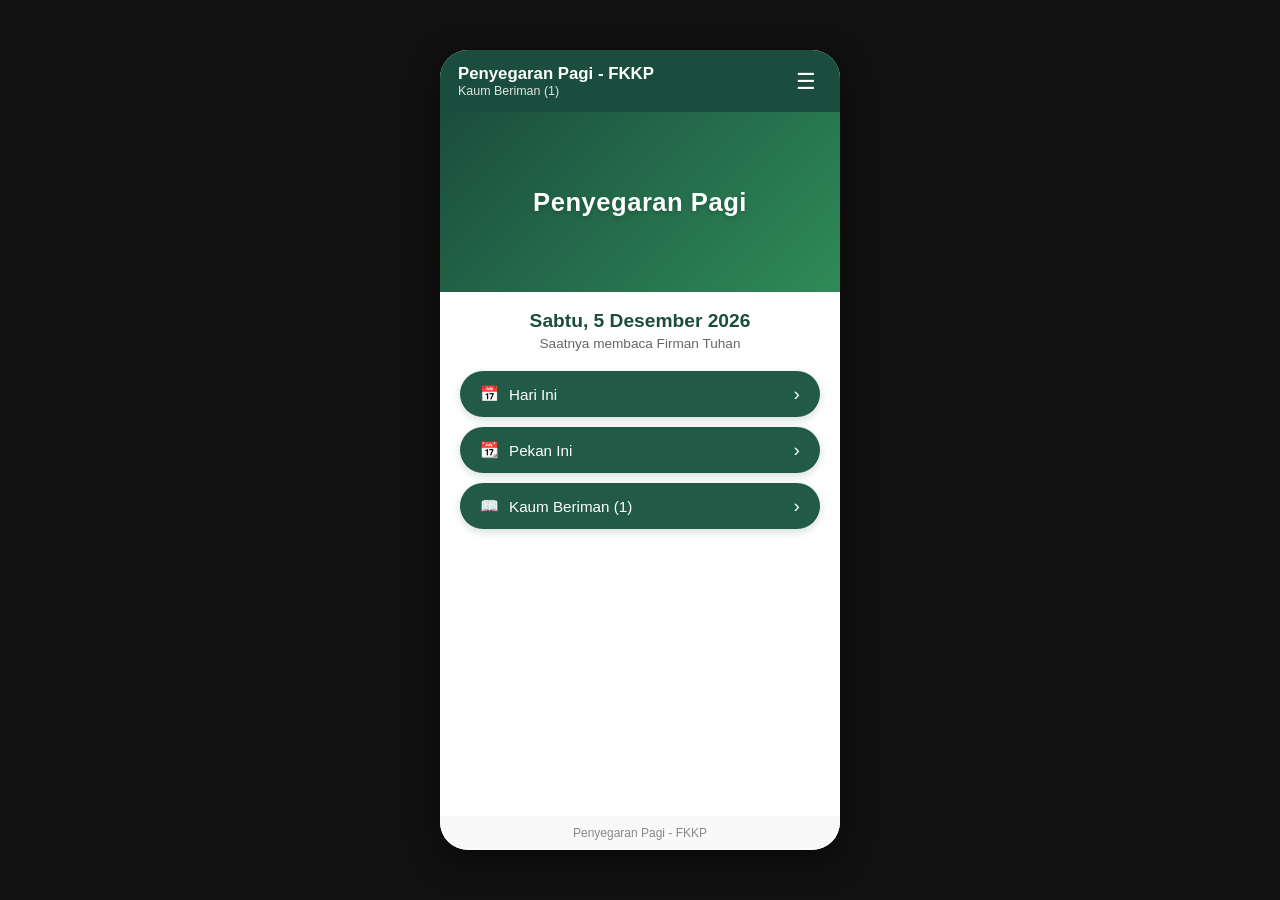
<file: index.html>
<!DOCTYPE html>
<html lang="id">
<head>
    <meta charset="UTF-8">
    <meta name="viewport" content="width=device-width, initial-scale=1.0">
    <title>Penyegaran Pagi - FKKP</title>
    <link rel="stylesheet" href="styles.css">
    <link rel="manifest" href="manifest.webmanifest">
</head>
<body>
    <div class="app-container">
        <header class="app-header">
            <div>
                <div class="header-title">Penyegaran Pagi - FKKP</div>
                <div class="header-subtitle" id="current-category-label">Kaum Beriman (1)</div>
            </div>
            <button id="menu-btn" class="menu-btn">&#9776;</button>
        </header>
        
        <main id="main-content">
            <div class="hero-section">
                <div class="hero-text-overlay">Penyegaran Pagi</div>
            </div>
            <div class="date-section">
                <h2 id="current-date-text"></h2>
                <p>Saatnya membaca Firman Tuhan</p>
            </div>
            <div class="menu-actions">
                <button class="menu-action-btn" id="btn-hari-ini">
                    <span class="btn-left"><span class="icon">&#128197;</span> Hari Ini</span>
                    <span class="arrow">&rsaquo;</span>
                </button>
                <button class="menu-action-btn" id="btn-pekan-ini">
                    <span class="btn-left"><span class="icon">&#128198;</span> Pekan Ini</span>
                    <span class="arrow">&rsaquo;</span>
                </button>
                <button class="menu-action-btn" id="btn-kaum-beriman">
                    <span class="btn-left"><span class="icon">&#128214;</span> Kaum Beriman (1)</span>
                    <span class="arrow">&rsaquo;</span>
                </button>
            </div>
        </main>
        <footer class="app-footer">
            Penyegaran Pagi - FKKP
        </footer>
    </div>
    <script src="app.js"></script>
</body>
</html>
</file>
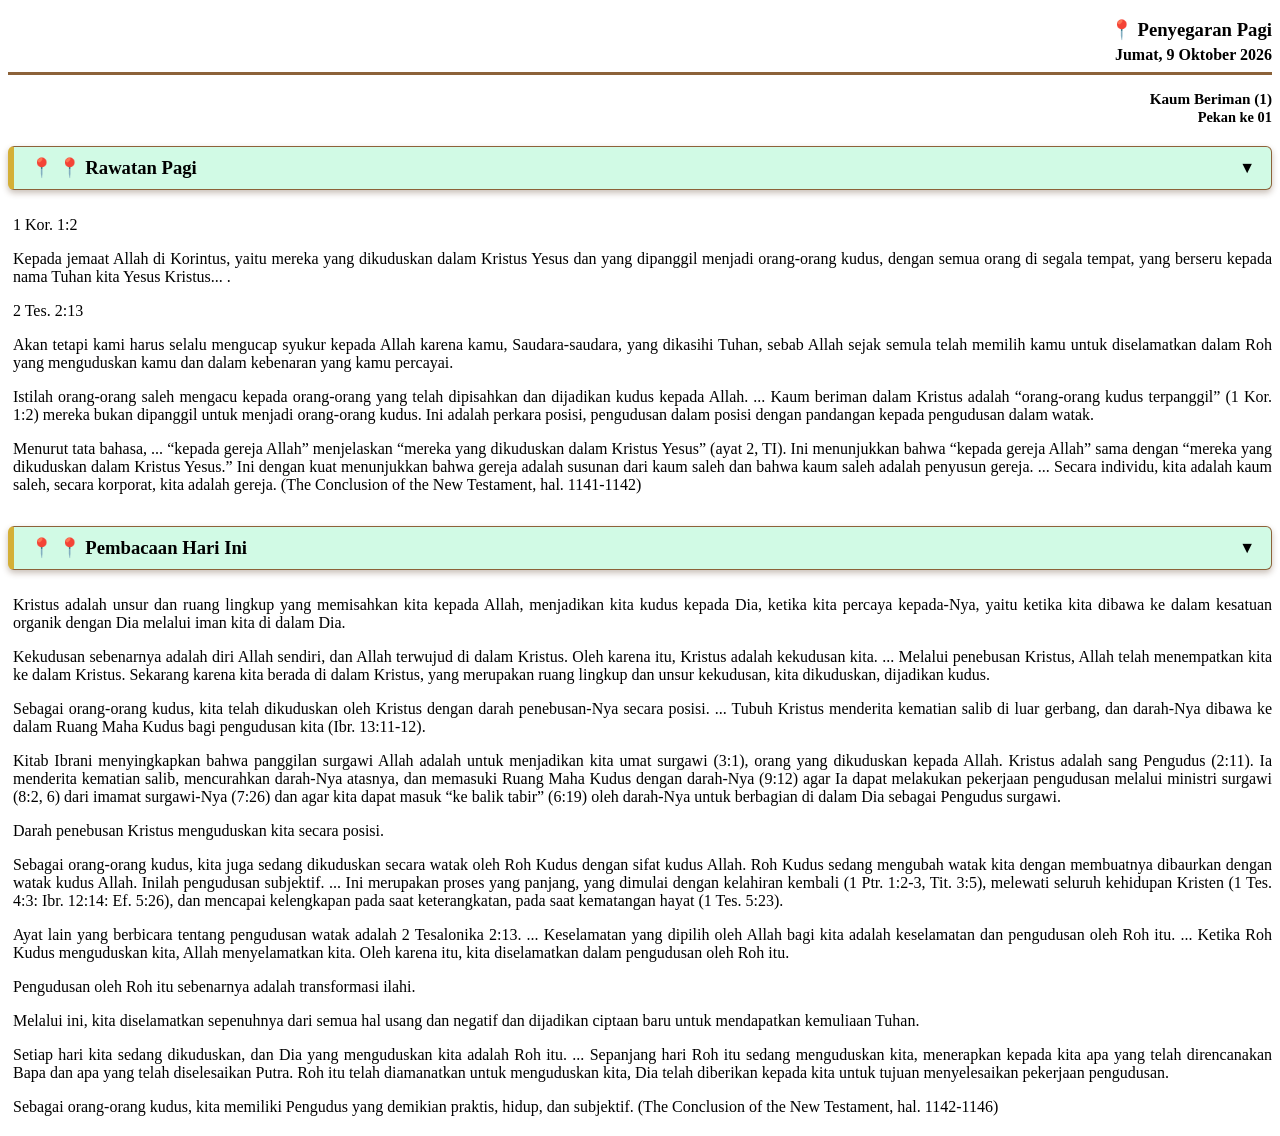
<file: data/teks/t_01_jumat_01.html>
<!DOCTYPE html>
<html lang='id'>
<head>
    <meta charset='UTF-8'>
    <meta name='viewport' content='width=device-width, initial-scale=1.0'>
    <title>Penyegaran Pagi</title>
    <style>
        body { color: #000000; }
        h3 { margin-bottom: 5px; color: #000000; }
        .date-line { margin-bottom: 15px; border-bottom: 3px solid #8c6239; padding-bottom: 8px; font-weight: bold; color: #000000; }
        
        /* Tema Tradisional Jawa (Batik Sogan & Kayu Jati Emas) */
        .toggle-header {
            font-size: 14pt;
            color: #000000;
            font-weight: bold;
            cursor: pointer;
            user-select: none;
            margin-top: 20px;
            margin-bottom: 10px;
            display: flex;
            align-items: center;
            justify-content: space-between;
            padding: 10px 16px;
            background-color: #d1fae5;(135deg, #d1fae5 0%, #2d1a0a 100%);
            border: 1px solid #8c6239;
            border-left: 6px solid #d4af37;
            border-radius: 6px;
            box-shadow: 0 3px 6px rgba(74, 44, 17, 0.3);
            transition: all 0.2s;
        }
        .toggle-header:hover {
            background-color: #d1fae5;(135deg, #5c3d2e 0%, #3d261a 100%);
            box-shadow: 0 4px 8px rgba(74, 44, 17, 0.4);
        }
        .arrow {
            font-size: 12pt;
            color: #000000;
            transition: transform 0.3s;
        }
        .toggle-content {
            overflow: hidden;
            transition: max-height 0.3s ease-out;
            max-height: 3000px;
            padding-left: 5px;
            margin-top: 10px;
        }
        .pinned-section.collapsed .toggle-content {
            max-height: 0;
            margin-top: 0;
        }
        .pinned-section.collapsed .arrow {
            transform: rotate(-90deg);
        }

        .verse-ref { font-weight: bold; margin-bottom: 4px; color: #000000; }
        .verse-text { margin-bottom: 12px; text-align: justify; }
        p { margin-bottom: 12px; text-align: justify; }
    </style>
    <script>
        function toggleSection(element) {
            const parent = element.closest('.pinned-section');
            parent.classList.toggle('collapsed');
        }
    </script>
</head>
<body>
    <div class=\"mobile-container\">
  <h3 style="text-align: right;">📍 Penyegaran Pagi</h3>

  <div class="date-line" style="text-align: right;">Jumat, 9 Oktober 2026</div>
<div style="text-align: right; font-weight: bold; font-size: 0.95em; color: #000000; margin-top: 2px;">Kaum Beriman (1)</div>
<div style="text-align: right; font-weight: bold; font-size: 0.9em; color: #000000; margin-top: 1px;">Pekan ke 01</div>

  <div class="pinned-section">
    <h4 class="toggle-header" onclick="toggleSection(this)">📍 📍 Rawatan Pagi <span class="arrow">▼</span></h4>
    <div class="toggle-content">
      <p>1 Kor. 1:2</p>
      <p>Kepada jemaat Allah di Korintus, yaitu mereka yang dikuduskan dalam Kristus Yesus dan yang dipanggil menjadi orang-orang kudus, dengan semua orang di segala tempat, yang berseru kepada nama Tuhan kita Yesus Kristus... .</p>
      <p>2 Tes. 2:13</p>
      <p>Akan tetapi kami harus selalu mengucap syukur kepada Allah karena kamu, Saudara-saudara, yang dikasihi Tuhan, sebab Allah sejak semula telah memilih kamu untuk diselamatkan dalam Roh yang menguduskan kamu dan dalam kebenaran yang kamu percayai.</p>
      <p>Istilah orang-orang saleh mengacu kepada orang-orang yang telah dipisahkan dan dijadikan kudus kepada Allah. ... Kaum beriman dalam Kristus adalah “orang-orang kudus terpanggil” (1 Kor. 1:2)  mereka bukan dipanggil untuk menjadi orang-orang kudus. Ini adalah perkara posisi, pengudusan dalam posisi dengan pandangan kepada pengudusan dalam watak.</p>
      <p>Menurut tata bahasa, ... “kepada gereja Allah” menjelaskan “mereka yang dikuduskan dalam Kristus Yesus” (ayat 2, TI). Ini menunjukkan bahwa “kepada gereja Allah” sama dengan “mereka yang dikuduskan dalam Kristus Yesus.” Ini dengan kuat menunjukkan bahwa gereja adalah susunan dari kaum saleh dan bahwa kaum saleh adalah penyusun gereja. ... Secara individu, kita adalah kaum saleh, secara korporat, kita adalah gereja. (The Conclusion of the New Testament, hal. 1141-1142)</p>
    </div>
  </div>
  <div class="pinned-section">
    <h4 class="toggle-header" onclick="toggleSection(this)">📍 📍 Pembacaan Hari Ini <span class="arrow">▼</span></h4>
    <div class="toggle-content">
      <p>Kristus adalah unsur dan ruang lingkup yang memisahkan kita kepada Allah, menjadikan kita kudus kepada Dia, ketika kita percaya kepada-Nya, yaitu ketika kita dibawa ke dalam kesatuan organik dengan Dia melalui iman kita di dalam Dia.</p>
      <p>Kekudusan sebenarnya adalah diri Allah sendiri, dan Allah terwujud di dalam Kristus. Oleh karena itu, Kristus adalah kekudusan kita. ... Melalui penebusan Kristus, Allah telah menempatkan kita ke dalam Kristus. Sekarang karena kita berada di dalam Kristus, yang merupakan ruang lingkup dan unsur kekudusan, kita dikuduskan, dijadikan kudus.</p>
      <p>Sebagai orang-orang kudus, kita telah dikuduskan oleh Kristus dengan darah penebusan-Nya secara posisi. ... Tubuh Kristus menderita kematian salib di luar gerbang, dan darah-Nya dibawa ke dalam Ruang Maha Kudus bagi pengudusan kita (Ibr. 13:11-12).</p>
      <p>Kitab Ibrani menyingkapkan bahwa panggilan surgawi Allah adalah untuk menjadikan kita umat surgawi (3:1), orang yang dikuduskan kepada Allah. Kristus adalah sang Pengudus (2:11). Ia menderita kematian salib, mencurahkan darah-Nya atasnya, dan memasuki Ruang Maha Kudus dengan darah-Nya (9:12) agar Ia dapat melakukan pekerjaan pengudusan melalui ministri surgawi (8:2, 6) dari imamat surgawi-Nya (7:26) dan agar kita dapat masuk “ke balik tabir” (6:19) oleh darah-Nya untuk berbagian di dalam Dia sebagai Pengudus surgawi.</p>
      <p>Darah penebusan Kristus menguduskan kita secara posisi.</p>
      <p>Sebagai orang-orang kudus, kita juga sedang dikuduskan secara watak oleh Roh Kudus dengan sifat kudus Allah. Roh Kudus sedang mengubah watak kita dengan membuatnya dibaurkan dengan watak kudus Allah. Inilah pengudusan subjektif. ... Ini merupakan proses yang panjang, yang dimulai dengan kelahiran kembali (1 Ptr. 1:2-3, Tit. 3:5), melewati seluruh kehidupan Kristen (1 Tes. 4:3: Ibr. 12:14: Ef. 5:26), dan mencapai kelengkapan pada saat keterangkatan, pada saat kematangan hayat (1 Tes. 5:23).</p>
      <p>Ayat lain yang berbicara tentang pengudusan watak adalah 2 Tesalonika 2:13. ... Keselamatan yang dipilih oleh Allah bagi kita adalah keselamatan dan pengudusan oleh Roh itu. ... Ketika Roh Kudus menguduskan kita, Allah menyelamatkan kita. Oleh karena itu, kita diselamatkan dalam pengudusan oleh Roh itu.</p>
      <p>Pengudusan oleh Roh itu sebenarnya adalah transformasi ilahi.</p>
      <p>Melalui ini, kita diselamatkan sepenuhnya dari semua hal usang dan negatif dan dijadikan ciptaan baru untuk mendapatkan kemuliaan Tuhan.</p>
      <p>Setiap hari kita sedang dikuduskan, dan Dia yang menguduskan kita adalah Roh itu. ... Sepanjang hari Roh itu sedang menguduskan kita, menerapkan kepada kita apa yang telah direncanakan Bapa dan apa yang telah diselesaikan Putra. Roh itu telah diamanatkan untuk menguduskan kita, Dia telah diberikan kepada kita untuk tujuan menyelesaikan pekerjaan pengudusan.</p>
      <p>Sebagai orang-orang kudus, kita memiliki Pengudus yang demikian praktis, hidup, dan subjektif. (The Conclusion of the New Testament, hal. 1142-1146)</p>
    </div>
  </div>
    </div>
</body>
</html>
</file>
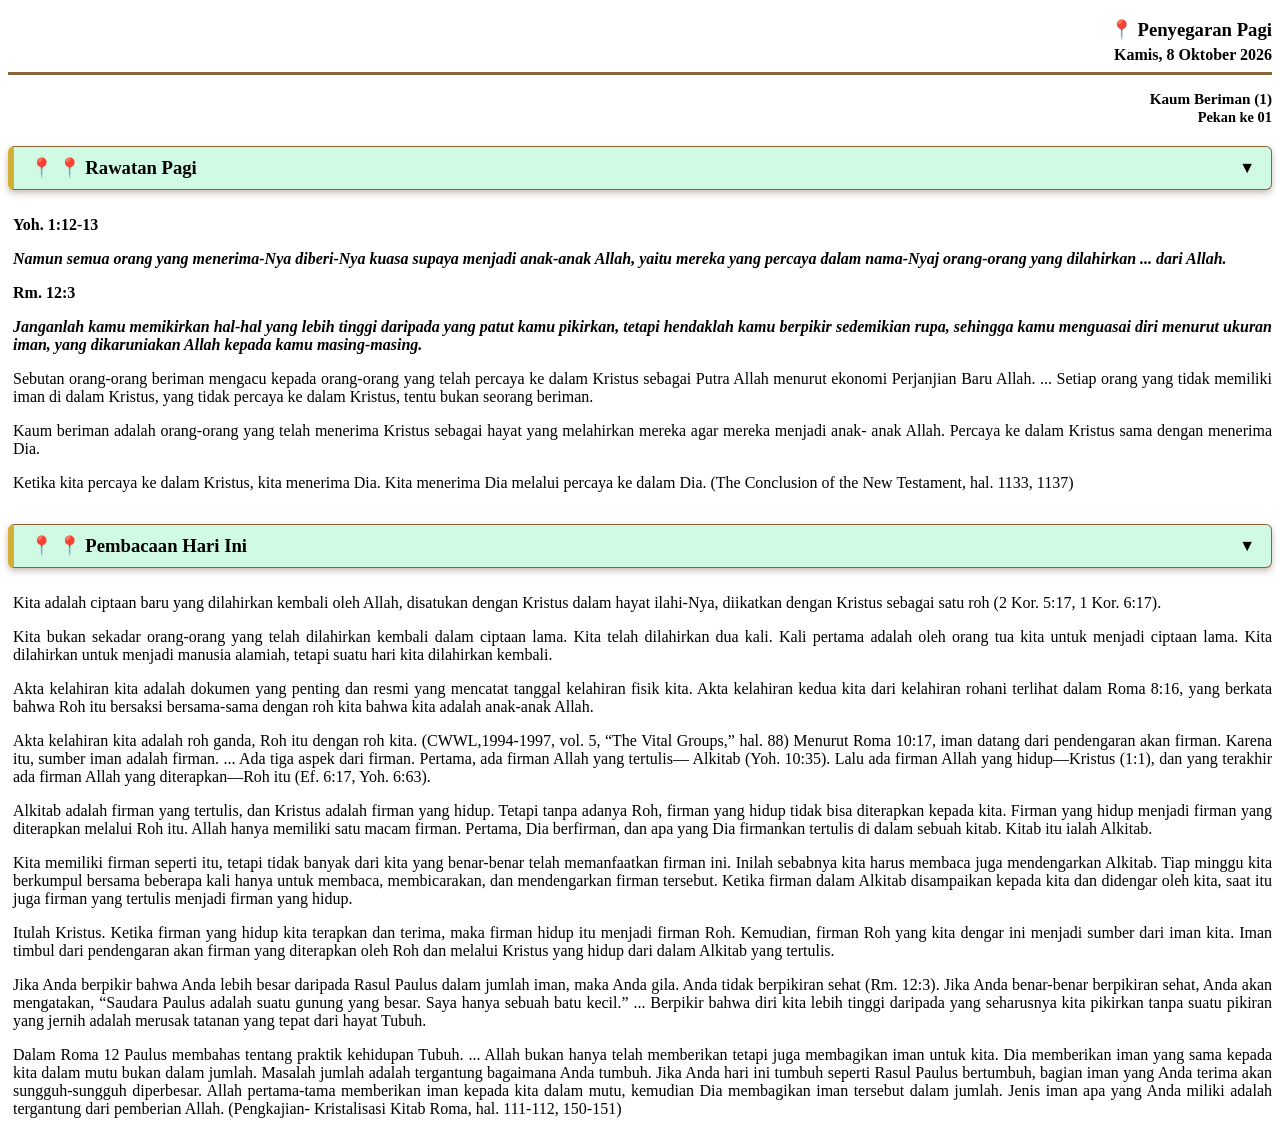
<file: data/teks/t_01_kamis_01.html>
<!DOCTYPE html>
<html lang='id'>
<head>
    <meta charset='UTF-8'>
    <meta name='viewport' content='width=device-width, initial-scale=1.0'>
    <title>Penyegaran Pagi</title>
    <style>
        body { color: #000000; }
        h3 { margin-bottom: 5px; color: #000000; }
        .date-line { margin-bottom: 15px; border-bottom: 3px solid #8c6239; padding-bottom: 8px; font-weight: bold; color: #000000; }
        
        /* Tema Tradisional Jawa (Batik Sogan & Kayu Jati Emas) */
        .toggle-header {
            font-size: 14pt;
            color: #000000;
            font-weight: bold;
            cursor: pointer;
            user-select: none;
            margin-top: 20px;
            margin-bottom: 10px;
            display: flex;
            align-items: center;
            justify-content: space-between;
            padding: 10px 16px;
            background-color: #d1fae5;(135deg, #d1fae5 0%, #2d1a0a 100%);
            border: 1px solid #8c6239;
            border-left: 6px solid #d4af37;
            border-radius: 6px;
            box-shadow: 0 3px 6px rgba(74, 44, 17, 0.3);
            transition: all 0.2s;
        }
        .toggle-header:hover {
            background-color: #d1fae5;(135deg, #5c3d2e 0%, #3d261a 100%);
            box-shadow: 0 4px 8px rgba(74, 44, 17, 0.4);
        }
        .arrow {
            font-size: 12pt;
            color: #000000;
            transition: transform 0.3s;
        }
        .toggle-content {
            overflow: hidden;
            transition: max-height 0.3s ease-out;
            max-height: 3000px;
            padding-left: 5px;
            margin-top: 10px;
        }
        .pinned-section.collapsed .toggle-content {
            max-height: 0;
            margin-top: 0;
        }
        .pinned-section.collapsed .arrow {
            transform: rotate(-90deg);
        }

        .verse-ref { font-weight: bold; margin-bottom: 4px; color: #000000; }
        .verse-text { margin-bottom: 12px; text-align: justify; }
        p { margin-bottom: 12px; text-align: justify; }
    </style>
    <script>
        function toggleSection(element) {
            const parent = element.closest('.pinned-section');
            parent.classList.toggle('collapsed');
        }
    </script>
</head>
<body>
    <div class=\"mobile-container\">
  <h3 style="text-align: right;">📍 Penyegaran Pagi</h3>

  <div class="date-line" style="text-align: right;">Kamis, 8 Oktober 2026</div>
<div style="text-align: right; font-weight: bold; font-size: 0.95em; color: #000000; margin-top: 2px;">Kaum Beriman (1)</div>
<div style="text-align: right; font-weight: bold; font-size: 0.9em; color: #000000; margin-top: 1px;">Pekan ke 01</div>

  <div class="pinned-section">
    <h4 class="toggle-header" onclick="toggleSection(this)">📍 📍 Rawatan Pagi <span class="arrow">▼</span></h4>
    <div class="toggle-content">
      <p class="verse-ref"><strong>Yoh. 1:12-13</strong></p>
      <p class="verse-text"><strong><em>Namun semua orang yang menerima-Nya diberi-Nya kuasa supaya menjadi anak-anak Allah, yaitu mereka yang percaya dalam nama-Nyaj orang-orang yang dilahirkan ... dari Allah.</em></strong></p>
      <p class="verse-ref"><strong>Rm. 12:3</strong></p>
      <p class="verse-text"><strong><em>Janganlah kamu memikirkan hal-hal yang lebih tinggi daripada yang patut kamu pikirkan, tetapi hendaklah kamu berpikir sedemikian rupa, sehingga kamu menguasai diri menurut ukuran iman, yang dikaruniakan Allah kepada kamu masing-masing.</em></strong></p>
      <p>Sebutan orang-orang beriman mengacu kepada orang-orang yang telah percaya ke dalam Kristus sebagai Putra Allah menurut ekonomi Perjanjian Baru Allah. ... Setiap orang yang tidak memiliki iman di dalam Kristus, yang tidak percaya ke dalam Kristus, tentu bukan seorang beriman.</p>
      <p>Kaum beriman adalah orang-orang yang telah menerima Kristus sebagai hayat yang melahirkan mereka agar mereka menjadi anak- anak Allah. Percaya ke dalam Kristus sama dengan menerima Dia.</p>
      <p>Ketika kita percaya ke dalam Kristus, kita menerima Dia. Kita menerima Dia melalui percaya ke dalam Dia. (The Conclusion of the New Testament, hal. 1133, 1137)</p>
    </div>
  </div>
  <div class="pinned-section">
    <h4 class="toggle-header" onclick="toggleSection(this)">📍 📍 Pembacaan Hari Ini <span class="arrow">▼</span></h4>
    <div class="toggle-content">
      <p>Kita adalah ciptaan baru yang dilahirkan kembali oleh Allah, disatukan dengan Kristus dalam hayat ilahi-Nya, diikatkan dengan Kristus sebagai satu roh (2 Kor. 5:17, 1 Kor. 6:17).</p>
      <p>Kita bukan sekadar orang-orang yang telah dilahirkan kembali dalam ciptaan lama. Kita telah dilahirkan dua kali. Kali pertama adalah oleh orang tua kita untuk menjadi ciptaan lama. Kita dilahirkan untuk menjadi manusia alamiah, tetapi suatu hari kita dilahirkan kembali.</p>
      <p>Akta kelahiran kita adalah dokumen yang penting dan resmi yang mencatat tanggal kelahiran fisik kita. Akta kelahiran kedua kita dari kelahiran rohani terlihat dalam Roma 8:16, yang berkata bahwa Roh itu bersaksi bersama-sama dengan roh kita bahwa kita adalah anak-anak Allah.</p>
      <p>Akta kelahiran kita adalah roh ganda, Roh itu dengan roh kita. (CWWL,1994-1997, vol. 5, “The Vital Groups,” hal. 88) Menurut Roma 10:17, iman datang dari pendengaran akan firman. Karena itu, sumber iman adalah firman. ... Ada tiga aspek dari firman. Pertama, ada firman Allah yang tertulis— Alkitab (Yoh. 10:35). Lalu ada firman Allah yang hidup—Kristus (1:1), dan yang terakhir ada firman Allah yang diterapkan—Roh itu (Ef. 6:17, Yoh. 6:63).</p>
      <p>Alkitab adalah firman yang tertulis, dan Kristus adalah firman yang hidup. Tetapi tanpa adanya Roh, firman yang hidup tidak bisa diterapkan kepada kita. Firman yang hidup menjadi firman yang diterapkan melalui Roh itu. Allah hanya memiliki satu macam firman. Pertama, Dia berfirman, dan apa yang Dia firmankan tertulis di dalam sebuah kitab. Kitab itu ialah Alkitab.</p>
      <p>Kita memiliki firman seperti itu, tetapi tidak banyak dari kita yang benar-benar telah memanfaatkan firman ini. Inilah sebabnya kita harus membaca juga mendengarkan Alkitab. Tiap minggu kita berkumpul bersama beberapa kali hanya untuk membaca, membicarakan, dan mendengarkan firman tersebut. Ketika firman dalam Alkitab disampaikan kepada kita dan didengar oleh kita, saat itu juga firman yang tertulis menjadi firman yang hidup.</p>
      <p>Itulah Kristus. Ketika firman yang hidup kita terapkan dan terima, maka firman hidup itu menjadi firman Roh. Kemudian, firman Roh yang kita dengar ini menjadi sumber dari iman kita. Iman timbul dari pendengaran akan firman yang diterapkan oleh Roh dan melalui Kristus yang hidup dari dalam Alkitab yang tertulis.</p>
      <p>Jika Anda berpikir bahwa Anda lebih besar daripada Rasul Paulus dalam jumlah iman, maka Anda gila. Anda tidak berpikiran sehat (Rm. 12:3). Jika Anda benar-benar berpikiran sehat, Anda akan mengatakan, “Saudara Paulus adalah suatu gunung yang besar. Saya hanya sebuah batu kecil.” ... Berpikir bahwa diri kita lebih tinggi daripada yang seharusnya kita pikirkan tanpa suatu pikiran yang jernih adalah merusak tatanan yang tepat dari hayat Tubuh.</p>
      <p>Dalam Roma 12 Paulus membahas tentang praktik kehidupan Tubuh. ... Allah bukan hanya telah memberikan tetapi juga membagikan iman untuk kita. Dia memberikan iman yang sama kepada kita dalam mutu bukan dalam jumlah. Masalah jumlah adalah tergantung bagaimana Anda tumbuh. Jika Anda hari ini tumbuh seperti Rasul Paulus bertumbuh, bagian iman yang Anda terima akan sungguh-sungguh diperbesar. Allah pertama-tama memberikan iman kepada kita dalam mutu, kemudian Dia membagikan iman tersebut dalam jumlah. Jenis iman apa yang Anda miliki adalah tergantung dari pemberian Allah. (Pengkajian- Kristalisasi Kitab Roma, hal. 111-112, 150-151)</p>
    </div>
  </div>
    </div>
</body>
</html>
</file>
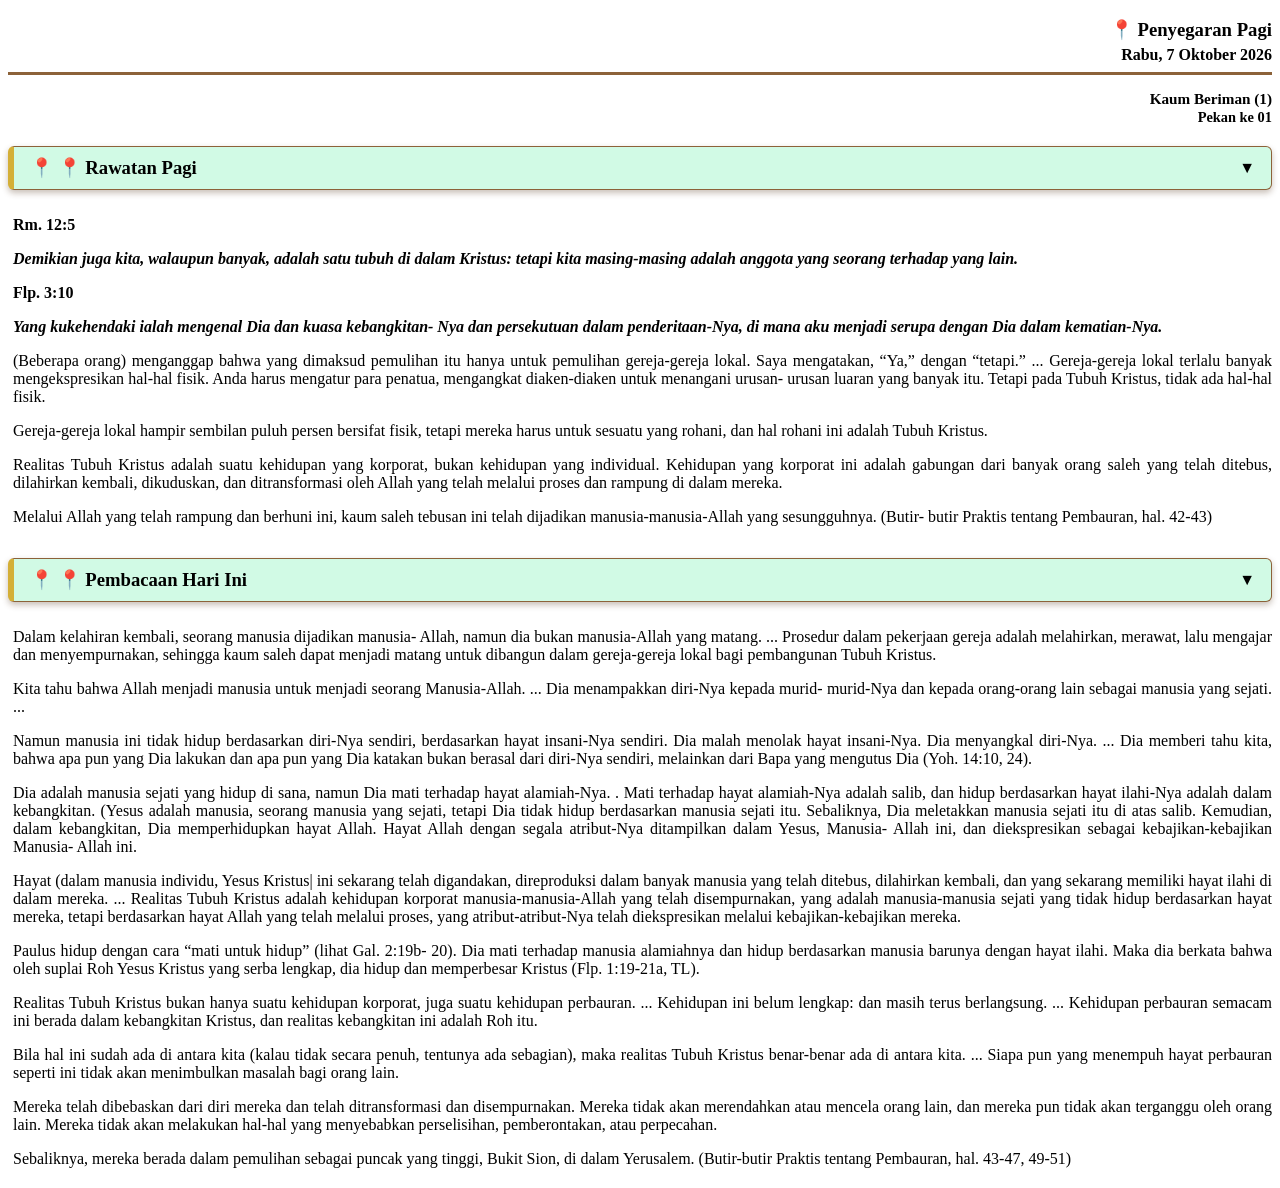
<file: data/teks/t_01_rabu_01.html>
<!DOCTYPE html>
<html lang='id'>
<head>
    <meta charset='UTF-8'>
    <meta name='viewport' content='width=device-width, initial-scale=1.0'>
    <title>Penyegaran Pagi</title>
    <style>
        body { color: #000000; }
        h3 { margin-bottom: 5px; color: #000000; }
        .date-line { margin-bottom: 15px; border-bottom: 3px solid #8c6239; padding-bottom: 8px; font-weight: bold; color: #000000; }
        
        /* Tema Tradisional Jawa (Batik Sogan & Kayu Jati Emas) */
        .toggle-header {
            font-size: 14pt;
            color: #000000;
            font-weight: bold;
            cursor: pointer;
            user-select: none;
            margin-top: 20px;
            margin-bottom: 10px;
            display: flex;
            align-items: center;
            justify-content: space-between;
            padding: 10px 16px;
            background-color: #d1fae5;(135deg, #d1fae5 0%, #2d1a0a 100%);
            border: 1px solid #8c6239;
            border-left: 6px solid #d4af37;
            border-radius: 6px;
            box-shadow: 0 3px 6px rgba(74, 44, 17, 0.3);
            transition: all 0.2s;
        }
        .toggle-header:hover {
            background-color: #d1fae5;(135deg, #5c3d2e 0%, #3d261a 100%);
            box-shadow: 0 4px 8px rgba(74, 44, 17, 0.4);
        }
        .arrow {
            font-size: 12pt;
            color: #000000;
            transition: transform 0.3s;
        }
        .toggle-content {
            overflow: hidden;
            transition: max-height 0.3s ease-out;
            max-height: 3000px;
            padding-left: 5px;
            margin-top: 10px;
        }
        .pinned-section.collapsed .toggle-content {
            max-height: 0;
            margin-top: 0;
        }
        .pinned-section.collapsed .arrow {
            transform: rotate(-90deg);
        }

        .verse-ref { font-weight: bold; margin-bottom: 4px; color: #000000; }
        .verse-text { margin-bottom: 12px; text-align: justify; }
        p { margin-bottom: 12px; text-align: justify; }
    </style>
    <script>
        function toggleSection(element) {
            const parent = element.closest('.pinned-section');
            parent.classList.toggle('collapsed');
        }
    </script>
</head>
<body>
    <div class=\"mobile-container\">
  <h3 style="text-align: right;">📍 Penyegaran Pagi</h3>

  <div class="date-line" style="text-align: right;">Rabu, 7 Oktober 2026</div>
<div style="text-align: right; font-weight: bold; font-size: 0.95em; color: #000000; margin-top: 2px;">Kaum Beriman (1)</div>
<div style="text-align: right; font-weight: bold; font-size: 0.9em; color: #000000; margin-top: 1px;">Pekan ke 01</div>

  <div class="pinned-section">
    <h4 class="toggle-header" onclick="toggleSection(this)">📍 📍 Rawatan Pagi <span class="arrow">▼</span></h4>
    <div class="toggle-content">
      <p class="verse-ref"><strong>Rm. 12:5</strong></p>
      <p class="verse-text"><strong><em>Demikian juga kita, walaupun banyak, adalah satu tubuh di dalam Kristus: tetapi kita masing-masing adalah anggota yang seorang terhadap yang lain.</em></strong></p>
      <p class="verse-ref"><strong>Flp. 3:10</strong></p>
      <p class="verse-text"><strong><em>Yang kukehendaki ialah mengenal Dia dan kuasa kebangkitan- Nya dan persekutuan dalam penderitaan-Nya, di mana aku menjadi serupa dengan Dia dalam kematian-Nya.</em></strong></p>
      <p>(Beberapa orang) menganggap bahwa yang dimaksud pemulihan itu hanya untuk pemulihan gereja-gereja lokal. Saya mengatakan, “Ya,” dengan “tetapi.” ... Gereja-gereja lokal terlalu banyak mengekspresikan hal-hal fisik. Anda harus mengatur para penatua, mengangkat diaken-diaken untuk menangani urusan- urusan luaran yang banyak itu. Tetapi pada Tubuh Kristus, tidak ada hal-hal fisik.</p>
      <p>Gereja-gereja lokal hampir sembilan puluh persen bersifat fisik, tetapi mereka harus untuk sesuatu yang rohani, dan hal rohani ini adalah Tubuh Kristus.</p>
      <p>Realitas Tubuh Kristus adalah suatu kehidupan yang korporat, bukan kehidupan yang individual. Kehidupan yang korporat ini adalah gabungan dari banyak orang saleh yang telah ditebus, dilahirkan kembali, dikuduskan, dan ditransformasi oleh Allah yang telah melalui proses dan rampung di dalam mereka.</p>
      <p>Melalui Allah yang telah rampung dan berhuni ini, kaum saleh tebusan ini telah dijadikan manusia-manusia-Allah yang sesungguhnya. (Butir- butir Praktis tentang Pembauran, hal. 42-43)</p>
    </div>
  </div>
  <div class="pinned-section">
    <h4 class="toggle-header" onclick="toggleSection(this)">📍 📍 Pembacaan Hari Ini <span class="arrow">▼</span></h4>
    <div class="toggle-content">
      <p>Dalam kelahiran kembali, seorang manusia dijadikan manusia- Allah, namun dia bukan manusia-Allah yang matang. ... Prosedur dalam pekerjaan gereja adalah melahirkan, merawat, lalu mengajar dan menyempurnakan, sehingga kaum saleh dapat menjadi matang untuk dibangun dalam gereja-gereja lokal bagi pembangunan Tubuh Kristus.</p>
      <p>Kita tahu bahwa Allah menjadi manusia untuk menjadi seorang Manusia-Allah. ... Dia menampakkan diri-Nya kepada murid- murid-Nya dan kepada orang-orang lain sebagai manusia yang sejati. ...</p>
      <p>Namun manusia ini tidak hidup berdasarkan diri-Nya sendiri, berdasarkan hayat insani-Nya sendiri. Dia malah menolak hayat insani-Nya. Dia menyangkal diri-Nya. ... Dia memberi tahu kita, bahwa apa pun yang Dia lakukan dan apa pun yang Dia katakan bukan berasal dari diri-Nya sendiri, melainkan dari Bapa yang mengutus Dia (Yoh. 14:10, 24).</p>
      <p>Dia adalah manusia sejati yang hidup di sana, namun Dia mati terhadap hayat alamiah-Nya. . Mati terhadap hayat alamiah-Nya adalah salib, dan hidup berdasarkan hayat ilahi-Nya adalah dalam kebangkitan. (Yesus adalah manusia, seorang manusia yang sejati, tetapi Dia tidak hidup berdasarkan manusia sejati itu. Sebaliknya, Dia meletakkan manusia sejati itu di atas salib. Kemudian, dalam kebangkitan, Dia memperhidupkan hayat Allah. Hayat Allah dengan segala atribut-Nya ditampilkan dalam Yesus, Manusia- Allah ini, dan diekspresikan sebagai kebajikan-kebajikan Manusia- Allah ini.</p>
      <p>Hayat (dalam manusia individu, Yesus Kristus| ini sekarang telah digandakan, direproduksi dalam banyak manusia yang telah ditebus, dilahirkan kembali, dan yang sekarang memiliki hayat ilahi di dalam mereka. ... Realitas Tubuh Kristus adalah kehidupan korporat manusia-manusia-Allah yang telah disempurnakan, yang adalah manusia-manusia sejati yang tidak hidup berdasarkan hayat mereka, tetapi berdasarkan hayat Allah yang telah melalui proses, yang atribut-atribut-Nya telah diekspresikan melalui kebajikan-kebajikan mereka.</p>
      <p>Paulus hidup dengan cara “mati untuk hidup” (lihat Gal. 2:19b- 20). Dia mati terhadap manusia alamiahnya dan hidup berdasarkan manusia barunya dengan hayat ilahi. Maka dia berkata bahwa oleh suplai Roh Yesus Kristus yang serba lengkap, dia hidup dan memperbesar Kristus (Flp. 1:19-21a, TL).</p>
      <p>Realitas Tubuh Kristus bukan hanya suatu kehidupan korporat, juga suatu kehidupan perbauran. ... Kehidupan ini belum lengkap: dan masih terus berlangsung. ... Kehidupan perbauran semacam ini berada dalam kebangkitan Kristus, dan realitas kebangkitan ini adalah Roh itu.</p>
      <p>Bila hal ini sudah ada di antara kita (kalau tidak secara penuh, tentunya ada sebagian), maka realitas Tubuh Kristus benar-benar ada di antara kita. ... Siapa pun yang menempuh hayat perbauran seperti ini tidak akan menimbulkan masalah bagi orang lain.</p>
      <p>Mereka telah dibebaskan dari diri mereka dan telah ditransformasi dan disempurnakan. Mereka tidak akan merendahkan atau mencela orang lain, dan mereka pun tidak akan terganggu oleh orang lain. Mereka tidak akan melakukan hal-hal yang menyebabkan perselisihan, pemberontakan, atau perpecahan.</p>
      <p>Sebaliknya, mereka berada dalam pemulihan sebagai puncak yang tinggi, Bukit Sion, di dalam Yerusalem. (Butir-butir Praktis tentang Pembauran, hal. 43-47, 49-51)</p>
    </div>
  </div>
    </div>
</body>
</html>
</file>
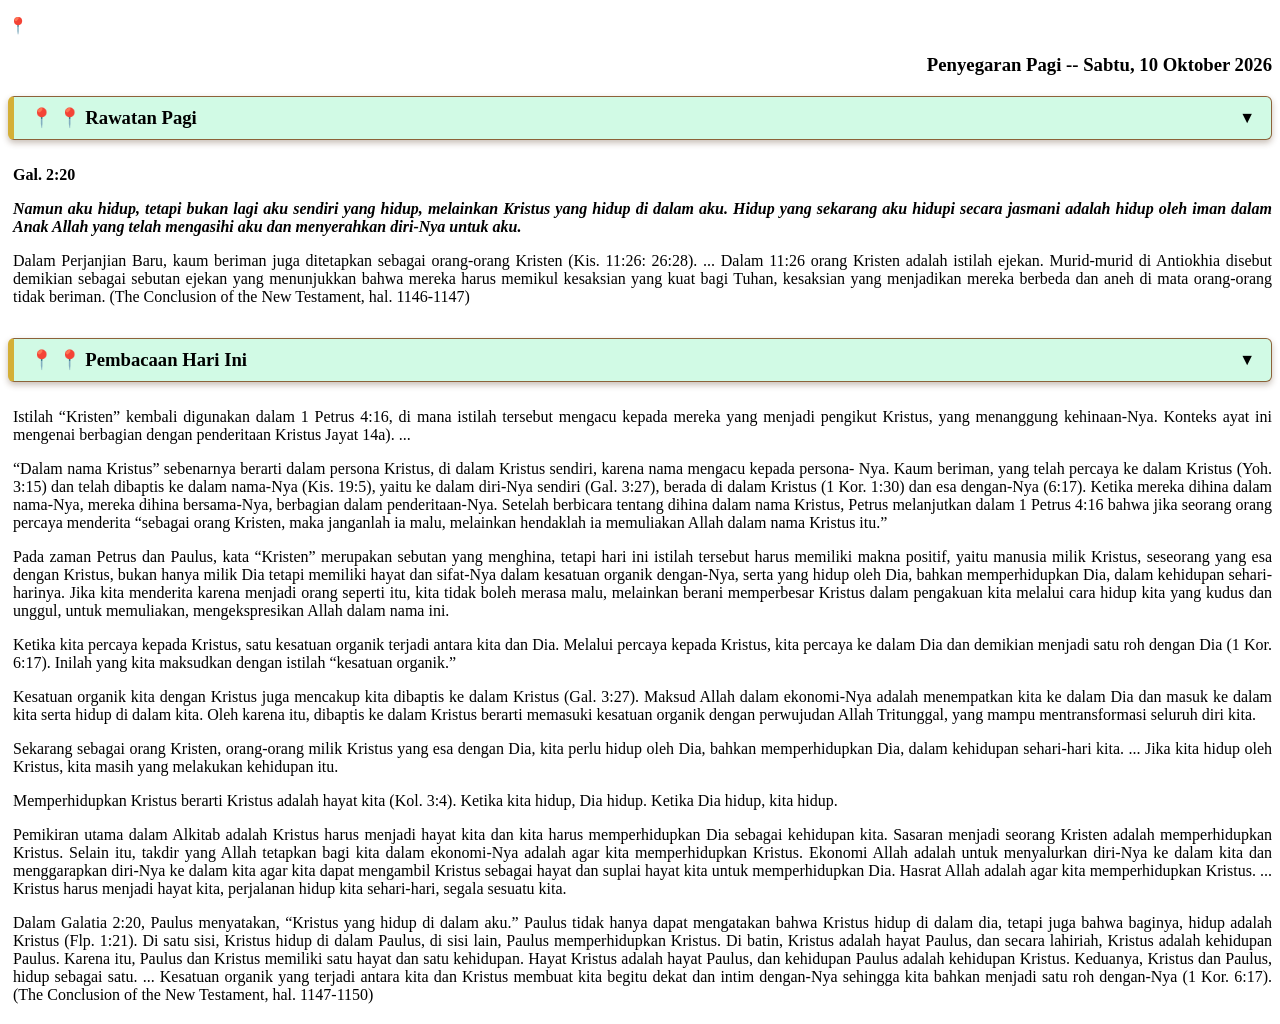
<file: data/teks/t_01_sabtu_01.html>
<!DOCTYPE html>
<html lang='id'>
<head>
    <meta charset='UTF-8'>
    <meta name='viewport' content='width=device-width, initial-scale=1.0'>
    <title>Penyegaran Pagi</title>
    <style>
        body { color: #000000; }
        h3 { margin-bottom: 5px; color: #000000; }
        .date-line { margin-bottom: 15px; border-bottom: 3px solid #8c6239; padding-bottom: 8px; font-weight: bold; color: #000000; }
        
        /* Tema Tradisional Jawa (Batik Sogan & Kayu Jati Emas) */
        .toggle-header {
            font-size: 14pt;
            color: #000000;
            font-weight: bold;
            cursor: pointer;
            user-select: none;
            margin-top: 20px;
            margin-bottom: 10px;
            display: flex;
            align-items: center;
            justify-content: space-between;
            padding: 10px 16px;
            background-color: #d1fae5;(135deg, #d1fae5 0%, #2d1a0a 100%);
            border: 1px solid #8c6239;
            border-left: 6px solid #d4af37;
            border-radius: 6px;
            box-shadow: 0 3px 6px rgba(74, 44, 17, 0.3);
            transition: all 0.2s;
        }
        .toggle-header:hover {
            background-color: #d1fae5;(135deg, #5c3d2e 0%, #3d261a 100%);
            box-shadow: 0 4px 8px rgba(74, 44, 17, 0.4);
        }
        .arrow {
            font-size: 12pt;
            color: #000000;
            transition: transform 0.3s;
        }
        .toggle-content {
            overflow: hidden;
            transition: max-height 0.3s ease-out;
            max-height: 3000px;
            padding-left: 5px;
            margin-top: 10px;
        }
        .pinned-section.collapsed .toggle-content {
            max-height: 0;
            margin-top: 0;
        }
        .pinned-section.collapsed .arrow {
            transform: rotate(-90deg);
        }

        .verse-ref { font-weight: bold; margin-bottom: 4px; color: #000000; }
        .verse-text { margin-bottom: 12px; text-align: justify; }
        p { margin-bottom: 12px; text-align: justify; }
    </style>
    <script>
        function toggleSection(element) {
            const parent = element.closest('.pinned-section');
            parent.classList.toggle('collapsed');
        }
    </script>
</head>
<body>
    <div class=\"mobile-container\">
  <p>📍</p>
  <h3 style="text-align: right;">Penyegaran Pagi -- Sabtu, 10 Oktober 2026</h3>

  <div class="pinned-section">
    <h4 class="toggle-header" onclick="toggleSection(this)">📍 📍 Rawatan Pagi <span class="arrow">▼</span></h4>
    <div class="toggle-content">
      <p class="verse-ref"><strong>Gal. 2:20</strong></p>
      <p class="verse-text"><strong><em>Namun aku hidup, tetapi bukan lagi aku sendiri yang hidup, melainkan Kristus yang hidup di dalam aku. Hidup yang sekarang aku hidupi secara jasmani adalah hidup oleh iman dalam Anak Allah yang telah mengasihi aku dan menyerahkan diri-Nya untuk aku.</em></strong></p>
      <p>Dalam Perjanjian Baru, kaum beriman juga ditetapkan sebagai orang-orang Kristen (Kis. 11:26: 26:28). ... Dalam 11:26 orang Kristen adalah istilah ejekan. Murid-murid di Antiokhia disebut demikian sebagai sebutan ejekan yang menunjukkan bahwa mereka harus memikul kesaksian yang kuat bagi Tuhan, kesaksian yang menjadikan mereka berbeda dan aneh di mata orang-orang tidak beriman. (The Conclusion of the New Testament, hal. 1146-1147)</p>
    </div>
  </div>
  <div class="pinned-section">
    <h4 class="toggle-header" onclick="toggleSection(this)">📍 📍 Pembacaan Hari Ini <span class="arrow">▼</span></h4>
    <div class="toggle-content">
      <p>Istilah “Kristen” kembali digunakan dalam 1 Petrus 4:16, di mana istilah tersebut mengacu kepada mereka yang menjadi pengikut Kristus, yang menanggung kehinaan-Nya. Konteks ayat ini mengenai berbagian dengan penderitaan Kristus Jayat 14a). ...</p>
      <p>“Dalam nama Kristus” sebenarnya berarti dalam persona Kristus, di dalam Kristus sendiri, karena nama mengacu kepada persona- Nya. Kaum beriman, yang telah percaya ke dalam Kristus (Yoh. 3:15) dan telah dibaptis ke dalam nama-Nya (Kis. 19:5), yaitu ke dalam diri-Nya sendiri (Gal. 3:27), berada di dalam Kristus (1 Kor. 1:30) dan esa dengan-Nya (6:17). Ketika mereka dihina dalam nama-Nya, mereka dihina bersama-Nya, berbagian dalam penderitaan-Nya. Setelah berbicara tentang dihina dalam nama Kristus, Petrus melanjutkan dalam 1 Petrus 4:16 bahwa jika seorang orang percaya menderita “sebagai orang Kristen, maka janganlah ia malu, melainkan hendaklah ia memuliakan Allah dalam nama Kristus itu.”</p>
      <p>Pada zaman Petrus dan Paulus, kata “Kristen” merupakan sebutan yang menghina, tetapi hari ini istilah tersebut harus memiliki makna positif, yaitu manusia milik Kristus, seseorang yang esa dengan Kristus, bukan hanya milik Dia tetapi memiliki hayat dan sifat-Nya dalam kesatuan organik dengan-Nya, serta yang hidup oleh Dia, bahkan memperhidupkan Dia, dalam kehidupan sehari-harinya. Jika kita menderita karena menjadi orang seperti itu, kita tidak boleh merasa malu, melainkan berani memperbesar Kristus dalam pengakuan kita melalui cara hidup kita yang kudus dan unggul, untuk memuliakan, mengekspresikan Allah dalam nama ini.</p>
      <p>Ketika kita percaya kepada Kristus, satu kesatuan organik terjadi antara kita dan Dia. Melalui percaya kepada Kristus, kita percaya ke dalam Dia dan demikian menjadi satu roh dengan Dia (1 Kor. 6:17). Inilah yang kita maksudkan dengan istilah “kesatuan organik.”</p>
      <p>Kesatuan organik kita dengan Kristus juga mencakup kita dibaptis ke dalam Kristus (Gal. 3:27). Maksud Allah dalam ekonomi-Nya adalah menempatkan kita ke dalam Dia dan masuk ke dalam kita serta hidup di dalam kita. Oleh karena itu, dibaptis ke dalam Kristus berarti memasuki kesatuan organik dengan perwujudan Allah Tritunggal, yang mampu mentransformasi seluruh diri kita.</p>
      <p>Sekarang sebagai orang Kristen, orang-orang milik Kristus yang esa dengan Dia, kita perlu hidup oleh Dia, bahkan memperhidupkan Dia, dalam kehidupan sehari-hari kita. ... Jika kita hidup oleh Kristus, kita masih yang melakukan kehidupan itu.</p>
      <p>Memperhidupkan Kristus berarti Kristus adalah hayat kita (Kol. 3:4). Ketika kita hidup, Dia hidup. Ketika Dia hidup, kita hidup.</p>
      <p>Pemikiran utama dalam Alkitab adalah Kristus harus menjadi hayat kita dan kita harus memperhidupkan Dia sebagai kehidupan kita. Sasaran menjadi seorang Kristen adalah memperhidupkan Kristus. Selain itu, takdir yang Allah tetapkan bagi kita dalam ekonomi-Nya adalah agar kita memperhidupkan Kristus. Ekonomi Allah adalah untuk menyalurkan diri-Nya ke dalam kita dan menggarapkan diri-Nya ke dalam kita agar kita dapat mengambil Kristus sebagai hayat dan suplai hayat kita untuk memperhidupkan Dia. Hasrat Allah adalah agar kita memperhidupkan Kristus. ... Kristus harus menjadi hayat kita, perjalanan hidup kita sehari-hari, segala sesuatu kita.</p>
      <p>Dalam Galatia 2:20, Paulus menyatakan, “Kristus yang hidup di dalam aku.” Paulus tidak hanya dapat mengatakan bahwa Kristus hidup di dalam dia, tetapi juga bahwa baginya, hidup adalah Kristus (Flp. 1:21). Di satu sisi, Kristus hidup di dalam Paulus, di sisi lain, Paulus memperhidupkan Kristus. Di batin, Kristus adalah hayat Paulus, dan secara lahiriah, Kristus adalah kehidupan Paulus. Karena itu, Paulus dan Kristus memiliki satu hayat dan satu kehidupan. Hayat Kristus adalah hayat Paulus, dan kehidupan Paulus adalah kehidupan Kristus. Keduanya, Kristus dan Paulus, hidup sebagai satu. ... Kesatuan organik yang terjadi antara kita dan Kristus membuat kita begitu dekat dan intim dengan-Nya sehingga kita bahkan menjadi satu roh dengan-Nya (1 Kor. 6:17). (The Conclusion of the New Testament, hal. 1147-1150)</p>
    </div>
  </div>
    </div>
</body>
</html>
</file>
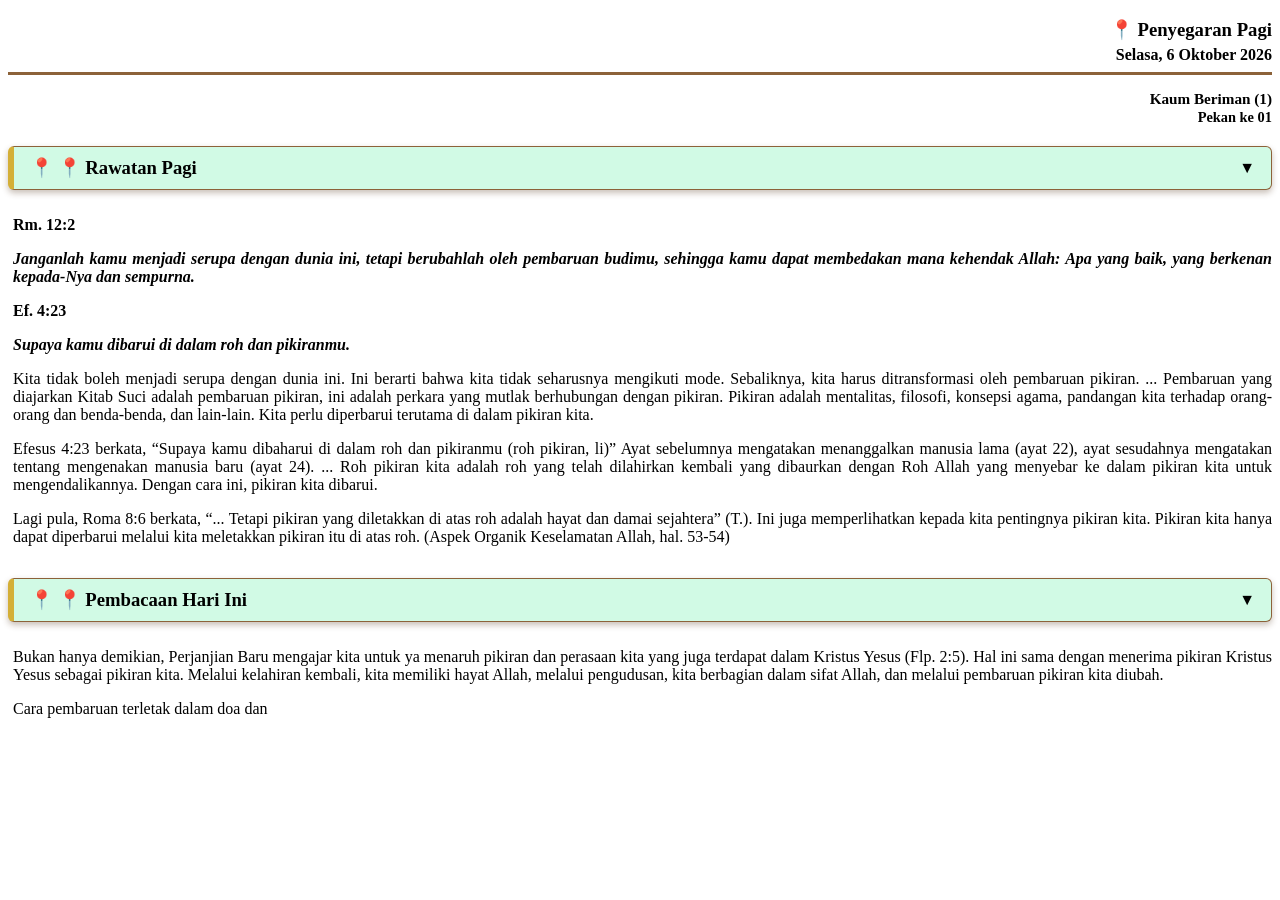
<file: data/teks/t_01_selasa_01.html>
<!DOCTYPE html>
<html lang='id'>
<head>
    <meta charset='UTF-8'>
    <meta name='viewport' content='width=device-width, initial-scale=1.0'>
    <title>Penyegaran Pagi</title>
    <style>
        body { color: #000000; }
        h3 { margin-bottom: 5px; color: #000000; }
        .date-line { margin-bottom: 15px; border-bottom: 3px solid #8c6239; padding-bottom: 8px; font-weight: bold; color: #000000; }
        
        /* Tema Tradisional Jawa (Batik Sogan & Kayu Jati Emas) */
        .toggle-header {
            font-size: 14pt;
            color: #000000;
            font-weight: bold;
            cursor: pointer;
            user-select: none;
            margin-top: 20px;
            margin-bottom: 10px;
            display: flex;
            align-items: center;
            justify-content: space-between;
            padding: 10px 16px;
            background-color: #d1fae5;(135deg, #d1fae5 0%, #2d1a0a 100%);
            border: 1px solid #8c6239;
            border-left: 6px solid #d4af37;
            border-radius: 6px;
            box-shadow: 0 3px 6px rgba(74, 44, 17, 0.3);
            transition: all 0.2s;
        }
        .toggle-header:hover {
            background-color: #d1fae5;(135deg, #5c3d2e 0%, #3d261a 100%);
            box-shadow: 0 4px 8px rgba(74, 44, 17, 0.4);
        }
        .arrow {
            font-size: 12pt;
            color: #000000;
            transition: transform 0.3s;
        }
        .toggle-content {
            overflow: hidden;
            transition: max-height 0.3s ease-out;
            max-height: 3000px;
            padding-left: 5px;
            margin-top: 10px;
        }
        .pinned-section.collapsed .toggle-content {
            max-height: 0;
            margin-top: 0;
        }
        .pinned-section.collapsed .arrow {
            transform: rotate(-90deg);
        }

        .verse-ref { font-weight: bold; margin-bottom: 4px; color: #000000; }
        .verse-text { margin-bottom: 12px; text-align: justify; }
        p { margin-bottom: 12px; text-align: justify; }
    </style>
    <script>
        function toggleSection(element) {
            const parent = element.closest('.pinned-section');
            parent.classList.toggle('collapsed');
        }
    </script>
</head>
<body>
    <div class=\"mobile-container\">
  <h3 style="text-align: right;">📍 Penyegaran Pagi</h3>

  <div class="date-line" style="text-align: right;">Selasa, 6 Oktober 2026</div>
<div style="text-align: right; font-weight: bold; font-size: 0.95em; color: #000000; margin-top: 2px;">Kaum Beriman (1)</div>
<div style="text-align: right; font-weight: bold; font-size: 0.9em; color: #000000; margin-top: 1px;">Pekan ke 01</div>

  <div class="pinned-section">
    <h4 class="toggle-header" onclick="toggleSection(this)">📍 📍 Rawatan Pagi <span class="arrow">▼</span></h4>
    <div class="toggle-content">
      <p class="verse-ref"><strong>Rm. 12:2</strong></p>
      <p class="verse-text"><strong><em>Janganlah kamu menjadi serupa dengan dunia ini, tetapi berubahlah oleh pembaruan budimu, sehingga kamu dapat membedakan mana kehendak Allah: Apa yang baik, yang berkenan kepada-Nya dan sempurna.</em></strong></p>
      <p class="verse-ref"><strong>Ef. 4:23</strong></p>
      <p class="verse-text"><strong><em>Supaya kamu dibarui di dalam roh dan pikiranmu.</em></strong></p>
      <p>Kita tidak boleh menjadi serupa dengan dunia ini. Ini berarti bahwa kita tidak seharusnya mengikuti mode. Sebaliknya, kita harus ditransformasi oleh pembaruan pikiran. ... Pembaruan yang diajarkan Kitab Suci adalah pembaruan pikiran, ini adalah perkara yang mutlak berhubungan dengan pikiran. Pikiran adalah mentalitas, filosofi, konsepsi agama, pandangan kita terhadap orang-orang dan benda-benda, dan lain-lain. Kita perlu diperbarui terutama di dalam pikiran kita.</p>
      <p>Efesus 4:23 berkata, “Supaya kamu dibaharui di dalam roh dan pikiranmu (roh pikiran, li)” Ayat sebelumnya mengatakan menanggalkan manusia lama (ayat 22), ayat sesudahnya mengatakan tentang mengenakan manusia baru (ayat 24). ... Roh pikiran kita adalah roh yang telah dilahirkan kembali yang dibaurkan dengan Roh Allah yang menyebar ke dalam pikiran kita untuk mengendalikannya. Dengan cara ini, pikiran kita dibarui.</p>
      <p>Lagi pula, Roma 8:6 berkata, “... Tetapi pikiran yang diletakkan di atas roh adalah hayat dan damai sejahtera” (T.). Ini juga memperlihatkan kepada kita pentingnya pikiran kita. Pikiran kita hanya dapat diperbarui melalui kita meletakkan pikiran itu di atas roh. (Aspek Organik Keselamatan Allah, hal. 53-54)</p>
    </div>
  </div>
  <div class="pinned-section">
    <h4 class="toggle-header" onclick="toggleSection(this)">📍 📍 Pembacaan Hari Ini <span class="arrow">▼</span></h4>
    <div class="toggle-content">
      <p>Bukan hanya demikian, Perjanjian Baru mengajar kita untuk ya menaruh pikiran dan perasaan kita yang juga terdapat dalam Kristus Yesus (Flp. 2:5). Hal ini sama dengan menerima pikiran Kristus Yesus sebagai pikiran kita. Melalui kelahiran kembali, kita memiliki hayat Allah, melalui pengudusan, kita berbagian dalam sifat Allah, dan melalui pembaruan pikiran kita diubah.</p>
      <p>Cara pembaruan terletak dalam doa dan</p>
    </div>
  </div>
    </div>
</body>
</html>
</file>
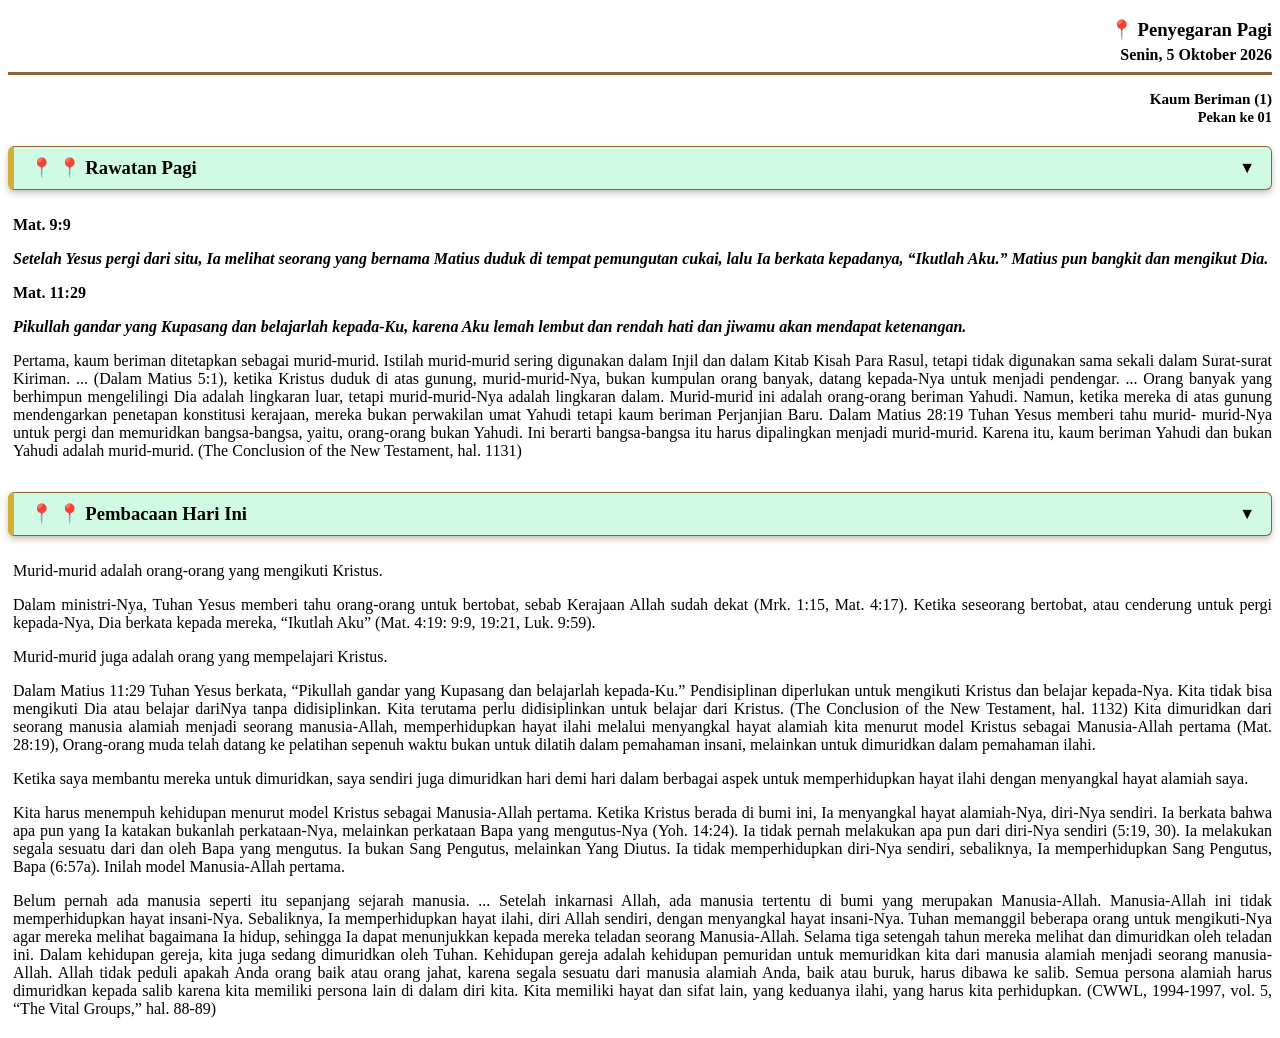
<file: data/teks/t_01_senin_01.html>
<!DOCTYPE html>
<html lang='id'>
<head>
    <meta charset='UTF-8'>
    <meta name='viewport' content='width=device-width, initial-scale=1.0'>
    <title>Penyegaran Pagi</title>
    <style>
        body { color: #000000; }
        h3 { margin-bottom: 5px; color: #000000; }
        .date-line { margin-bottom: 15px; border-bottom: 3px solid #8c6239; padding-bottom: 8px; font-weight: bold; color: #000000; }
        
        /* Tema Tradisional Jawa (Batik Sogan & Kayu Jati Emas) */
        .toggle-header {
            font-size: 14pt;
            color: #000000;
            font-weight: bold;
            cursor: pointer;
            user-select: none;
            margin-top: 20px;
            margin-bottom: 10px;
            display: flex;
            align-items: center;
            justify-content: space-between;
            padding: 10px 16px;
            background-color: #d1fae5;(135deg, #d1fae5 0%, #2d1a0a 100%);
            border: 1px solid #8c6239;
            border-left: 6px solid #d4af37;
            border-radius: 6px;
            box-shadow: 0 3px 6px rgba(74, 44, 17, 0.3);
            transition: all 0.2s;
        }
        .toggle-header:hover {
            background-color: #d1fae5;(135deg, #5c3d2e 0%, #3d261a 100%);
            box-shadow: 0 4px 8px rgba(74, 44, 17, 0.4);
        }
        .arrow {
            font-size: 12pt;
            color: #000000;
            transition: transform 0.3s;
        }
        .toggle-content {
            overflow: hidden;
            transition: max-height 0.3s ease-out;
            max-height: 3000px;
            padding-left: 5px;
            margin-top: 10px;
        }
        .pinned-section.collapsed .toggle-content {
            max-height: 0;
            margin-top: 0;
        }
        .pinned-section.collapsed .arrow {
            transform: rotate(-90deg);
        }

        .verse-ref { font-weight: bold; margin-bottom: 4px; color: #000000; }
        .verse-text { margin-bottom: 12px; text-align: justify; }
        p { margin-bottom: 12px; text-align: justify; }
    </style>
    <script>
        function toggleSection(element) {
            const parent = element.closest('.pinned-section');
            parent.classList.toggle('collapsed');
        }
    </script>
</head>
<body>
    <div class=\"mobile-container\">
  <h3 style="text-align: right;">📍 Penyegaran Pagi</h3>

  <div class="date-line" style="text-align: right;">Senin, 5 Oktober 2026</div>
<div style="text-align: right; font-weight: bold; font-size: 0.95em; color: #000000; margin-top: 2px;">Kaum Beriman (1)</div>
<div style="text-align: right; font-weight: bold; font-size: 0.9em; color: #000000; margin-top: 1px;">Pekan ke 01</div>

  <div class="pinned-section">
    <h4 class="toggle-header" onclick="toggleSection(this)">📍 📍 Rawatan Pagi <span class="arrow">▼</span></h4>
    <div class="toggle-content">
      <p class="verse-ref"><strong>Mat. 9:9</strong></p>
      <p class="verse-text"><strong><em>Setelah Yesus pergi dari situ, Ia melihat seorang yang bernama Matius duduk di tempat pemungutan cukai, lalu Ia berkata kepadanya, “Ikutlah Aku.” Matius pun bangkit dan mengikut Dia.</em></strong></p>
      <p class="verse-ref"><strong>Mat. 11:29</strong></p>
      <p class="verse-text"><strong><em>Pikullah gandar yang Kupasang dan belajarlah kepada-Ku, karena Aku lemah lembut dan rendah hati dan jiwamu akan mendapat ketenangan.</em></strong></p>
      <p>Pertama, kaum beriman ditetapkan sebagai murid-murid. Istilah murid-murid sering digunakan dalam Injil dan dalam Kitab Kisah Para Rasul, tetapi tidak digunakan sama sekali dalam Surat-surat Kiriman. ... (Dalam Matius 5:1), ketika Kristus duduk di atas gunung, murid-murid-Nya, bukan kumpulan orang banyak, datang kepada-Nya untuk menjadi pendengar. ... Orang banyak yang berhimpun mengelilingi Dia adalah lingkaran luar, tetapi murid-murid-Nya adalah lingkaran dalam. Murid-murid ini adalah orang-orang beriman Yahudi. Namun, ketika mereka di atas gunung mendengarkan penetapan konstitusi kerajaan, mereka bukan perwakilan umat Yahudi tetapi kaum beriman Perjanjian Baru. Dalam Matius 28:19 Tuhan Yesus memberi tahu murid- murid-Nya untuk pergi dan memuridkan bangsa-bangsa, yaitu, orang-orang bukan Yahudi. Ini berarti bangsa-bangsa itu harus dipalingkan menjadi murid-murid. Karena itu, kaum beriman Yahudi dan bukan Yahudi adalah murid-murid. (The Conclusion of the New Testament, hal. 1131)</p>
    </div>
  </div>
  <div class="pinned-section">
    <h4 class="toggle-header" onclick="toggleSection(this)">📍 📍 Pembacaan Hari Ini <span class="arrow">▼</span></h4>
    <div class="toggle-content">
      <p>Murid-murid adalah orang-orang yang mengikuti Kristus.</p>
      <p>Dalam ministri-Nya, Tuhan Yesus memberi tahu orang-orang untuk bertobat, sebab Kerajaan Allah sudah dekat (Mrk. 1:15, Mat. 4:17). Ketika seseorang bertobat, atau cenderung untuk pergi kepada-Nya, Dia berkata kepada mereka, “Ikutlah Aku” (Mat. 4:19: 9:9, 19:21, Luk. 9:59).</p>
      <p>Murid-murid juga adalah orang yang mempelajari Kristus.</p>
      <p>Dalam Matius 11:29 Tuhan Yesus berkata, “Pikullah gandar yang Kupasang dan belajarlah kepada-Ku.” Pendisiplinan diperlukan untuk mengikuti Kristus dan belajar kepada-Nya. Kita tidak bisa mengikuti Dia atau belajar dariNya tanpa didisiplinkan. Kita terutama perlu didisiplinkan untuk belajar dari Kristus. (The Conclusion of the New Testament, hal. 1132) Kita dimuridkan dari seorang manusia alamiah menjadi seorang manusia-Allah, memperhidupkan hayat ilahi melalui menyangkal hayat alamiah kita menurut model Kristus sebagai Manusia-Allah pertama (Mat. 28:19), Orang-orang muda telah datang ke pelatihan sepenuh waktu bukan untuk dilatih dalam pemahaman insani, melainkan untuk dimuridkan dalam pemahaman ilahi.</p>
      <p>Ketika saya membantu mereka untuk dimuridkan, saya sendiri juga dimuridkan hari demi hari dalam berbagai aspek untuk memperhidupkan hayat ilahi dengan menyangkal hayat alamiah saya.</p>
      <p>Kita harus menempuh kehidupan menurut model Kristus sebagai Manusia-Allah pertama. Ketika Kristus berada di bumi ini, Ia menyangkal hayat alamiah-Nya, diri-Nya sendiri. Ia berkata bahwa apa pun yang Ia katakan bukanlah perkataan-Nya, melainkan perkataan Bapa yang mengutus-Nya (Yoh. 14:24). Ia tidak pernah melakukan apa pun dari diri-Nya sendiri (5:19, 30). Ia melakukan segala sesuatu dari dan oleh Bapa yang mengutus. Ia bukan Sang Pengutus, melainkan Yang Diutus. Ia tidak memperhidupkan diri-Nya sendiri, sebaliknya, Ia memperhidupkan Sang Pengutus, Bapa (6:57a). Inilah model Manusia-Allah pertama.</p>
      <p>Belum pernah ada manusia seperti itu sepanjang sejarah manusia. ... Setelah inkarnasi Allah, ada manusia tertentu di bumi yang merupakan Manusia-Allah. Manusia-Allah ini tidak memperhidupkan hayat insani-Nya. Sebaliknya, Ia memperhidupkan hayat ilahi, diri Allah sendiri, dengan menyangkal hayat insani-Nya. Tuhan memanggil beberapa orang untuk mengikuti-Nya agar mereka melihat bagaimana Ia hidup, sehingga Ia dapat menunjukkan kepada mereka teladan seorang Manusia-Allah. Selama tiga setengah tahun mereka melihat dan dimuridkan oleh teladan ini. Dalam kehidupan gereja, kita juga sedang dimuridkan oleh Tuhan. Kehidupan gereja adalah kehidupan pemuridan untuk memuridkan kita dari manusia alamiah menjadi seorang manusia-Allah. Allah tidak peduli apakah Anda orang baik atau orang jahat, karena segala sesuatu dari manusia alamiah Anda, baik atau buruk, harus dibawa ke salib. Semua persona alamiah harus dimuridkan kepada salib karena kita memiliki persona lain di dalam diri kita. Kita memiliki hayat dan sifat lain, yang keduanya ilahi, yang harus kita perhidupkan. (CWWL, 1994-1997, vol. 5, “The Vital Groups,” hal. 88-89)</p>
    </div>
  </div>
    </div>
</body>
</html>
</file>
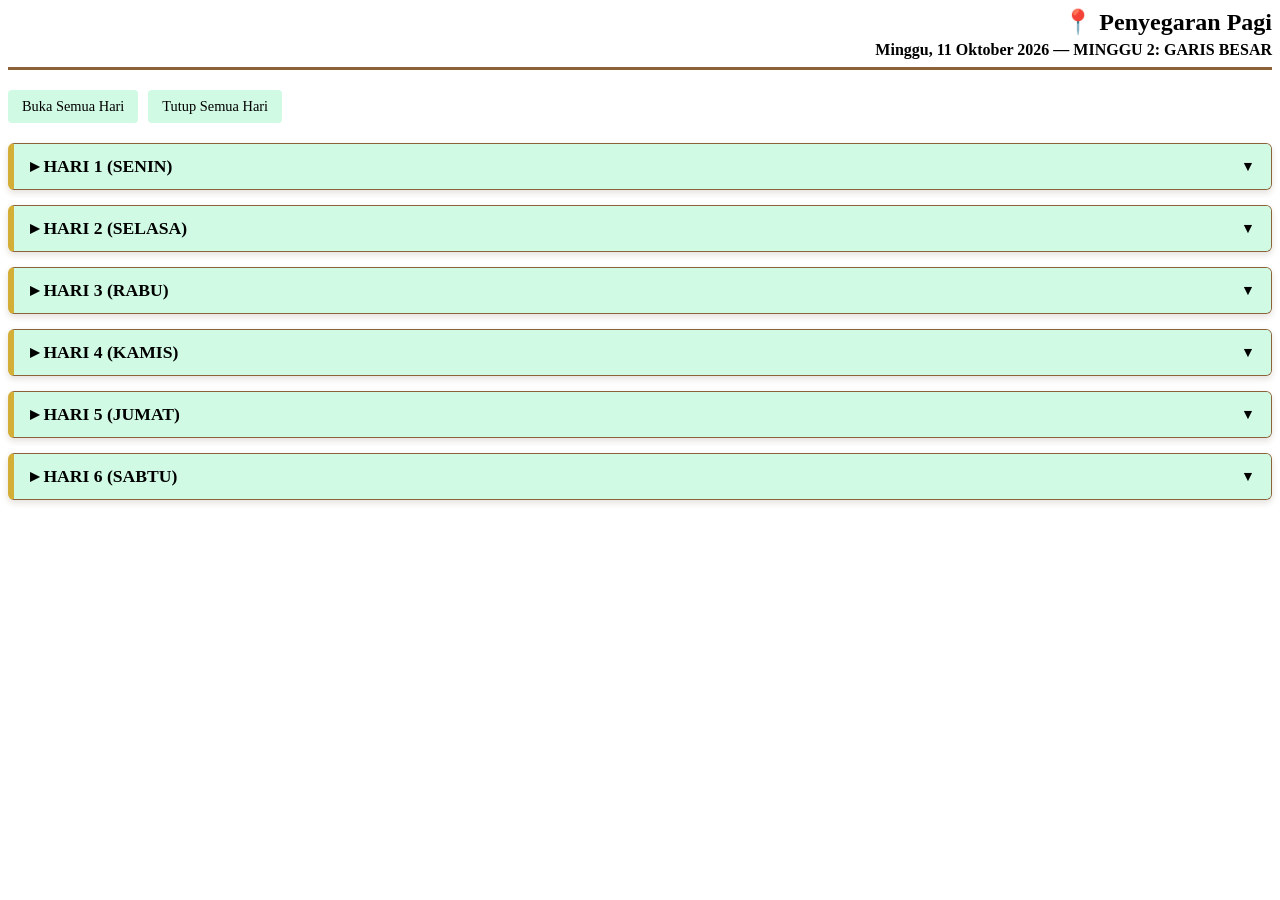
<file: data/teks/t_02_garis_besar_01.html>
<!DOCTYPE html>
<html lang="id">
<head>
    <meta charset="UTF-8">
    <meta name="viewport" content="width=device-width, initial-scale=1.0">
    <title>Penyegaran Pagi - Minggu 2</title>
    <style>
        * {
            box-sizing: border-box;
        }
        body { color: #000000; }
        .header-title {
            text-align: right;
            margin-bottom: 5px;
            color: #000000;
            font-size: 1.5em;
            font-weight: bold;
        }
        .date-line {
            text-align: right;
            margin-bottom: 20px;
            border-bottom: 3px solid #8c6239;
            padding-bottom: 8px;
            font-weight: bold;
            color: #000000;
        }
        .btn-container {
            display: flex;
            gap: 10px;
            margin-bottom: 20px;
        }
        .action-btn {
            background-color: #d1fae5;
            color: #000000;
            border: none;
            padding: 8px 14px;
            border-radius: 4px;
            cursor: pointer;
            font-size: 0.9em;
            font-family: inherit;
            transition: background-color 0.2s ease;
        }
        .action-btn:hover {
            background-color: #d1fae5;
        }
        /* Tema Tradisional Jawa (Batik Sogan & Kayu Jati Emas) */
        details {
            background-color: #d1fae5;
            border: 1px solid #8c6239;
            border-left: 6px solid #d4af37;
            border-radius: 6px;
            margin-bottom: 15px;
            box-shadow: 0 3px 6px rgba(74, 44, 17, 0.15);
            overflow: hidden;
            transition: all 0.3s ease;
        }
        details[open] {
            box-shadow: 0 4px 10px rgba(74, 44, 17, 0.25);
        }
        summary {
            font-size: 1.1em;
            color: #000000;
            font-weight: bold;
            cursor: pointer;
            user-select: none;
            padding: 12px 16px;
            background-color: #d1fae5;(135deg, #d1fae5 0%, #2d1a0a 100%);
            display: flex;
            align-items: center;
            justify-content: space-between;
            outline: none;
        }
        summary:hover {
            background-color: #d1fae5;(135deg, #5c3d2e 0%, #3d261a 100%);
        }
        summary::after {
            content: "▼";
            font-size: 0.8em;
            color: #000000;
            transition: transform 0.3s ease;
        }
        details[open] summary::after {
            transform: rotate(180deg);
        }
        .content {
            padding: 16px 20px;
            text-align: justify;
        }
        p {
            margin-top: 0;
            margin-bottom: 12px;
        }
        ul, ol {
            margin-top: 0;
            margin-bottom: 12px;
            padding-left: 20px;
        }
        li {
            margin-bottom: 6px;
        }
        .verse-ref {
            color: #000000;
            font-size: 0.9em;
            font-style: italic;
        }
    </style>
</head>
<body>
    <div class=\"mobile-container\">

    <div class="header-title">📍 Penyegaran Pagi</div>

    <div class="date-line">Minggu, 11 Oktober 2026 — MINGGU 2: GARIS BESAR</div>

    <div class="btn-container">
        <button class="action-btn" onclick="openAll()">Buka Semua Hari</button>
        <button class="action-btn" onclick="closeAll()">Tutup Semua Hari</button>
    </div>

    <!-- HARI 1 -->
    <details>
        <summary>▸ HARI 1 (SENIN)</summary>
        <div class="content">
            <p><strong>I. Hayat kekal adalah hayat Allah dengan sifat ilahi:</strong></p>
            <ul>
                <li><strong>A. Hayat kekal, hayat Allah:</strong>
                    <ol type="1">
                        <li><strong>Mendapatkan hayat kekal di zaman ini:</strong>
                            <ol type="a">
                                <li>Hayat kekal adalah hayat Allah <span class="verse-ref">— (1 Yoh. 1:1-2)</span></li>
                                <li>Hayat kekal ada di dalam Tuhan Yesus <span class="verse-ref">— (1 Yoh. 5:11-12; Yoh. 1:4)</span></li>
                                <li>Hayat kekal diberikan dengan cuma-cuma oleh Allah <span class="verse-ref">— (Rm. 6:23; 1 Yoh. 5:11)</span></li>
                                <li>Hayat kekal didapatkan pada saat percaya <span class="verse-ref">— (Yoh. 3:16, 36; 5:24)</span></li>
                                <li>Hayat kekal diketahui di zaman ini <span class="verse-ref">— (1 Yoh. 5:13)</span></li>
                                <li>Memiliki hayat kekal dan tidak binasa <span class="verse-ref">— (Yoh. 10:28-29)</span></li>
                            </ol>
                        </li>
                    </ol>
                </li>
            </ul>
        </div>
    </details>

    <!-- HARI 2 -->
    <details>
        <summary>▸ HARI 2 (SELASA)</summary>
        <div class="content">
            <ul>
                <li style="list-style-type: none;">
                    <ol type="1" start="2">
                        <li><strong>Mendapatkan hayat kekal di zaman yang akan datang:</strong>
                            <ol type="a">
                                <li><em>“Setiap orang yang karena Aku dan karena Injil meninggalkan ... orang itu pada zaman ini juga akan menerima kembali seratus kali lipat ... dan pada zaman yang akan datang ia akan menerima hidup yang kekal”</em> <span class="verse-ref">— (Mrk. 10:29-30)</span></li>
                                <li><em>“Hendaklah engkau setia sampai mati, dan Aku akan mengaruniakan kepadamu mahkota kehidupan”</em> <span class="verse-ref">— (Why. 2:10)</span></li>
                                <li><em>“Siapa yang menang, dia akan Kuberi makan dari pohon kehidupan yang ada di Taman Firdaus Allah”</em> <span class="verse-ref">— (Why. 2:7)</span></li>
                            </ol>
                        </li>
                    </ol>
                </li>
            </ul>
        </div>
    </details>

    <!-- HARI 3 -->
    <details>
        <summary>▸ HARI 3 (RABU)</summary>
        <div class="content">
            <ul>
                <li style="list-style-type: none;">
                    <ol type="1" start="3">
                        <li><strong>Menikmati hayat kekal dalam kekekalan:</strong>
                            <ol type="a">
                                <li><em>“Air yang akan Kuberikan kepadanya, akan menjadi mata air di dalam dirinya, yang terus-menerus memancar sampai pada hidup yang kekal”</em> <span class="verse-ref">— (Yoh. 4:14)</span></li>
                                <li><em>“Orang yang haus akan Kuberi minum dengan cuma-cuma dari mata air kehidupan”</em> <span class="verse-ref">— (Why. 21:6)</span></li>
                                <li><em>“Mereka akan memperoleh hak atas pohon kehidupan”</em> <span class="verse-ref">— (Why. 22:14)</span></li>
                            </ol>
                        </li>
                    </ol>
                </li>
                <li><strong>B. Hayat Allah dengan sifat ilahi:</strong>
                    <ol type="1">
                        <li>Sebagai orang yang telah menerima iman yang sama berharganya, kita, kaum beriman dalam Kristus, harus menjadi orang-orang yang berbagian akan sifat ilahi <span class="verse-ref">— (2 Ptr. 1:4)</span>:
                            <ol type="a">
                                <li>Sifat ilahi mengacu kepada apa adanya Allah, yaitu kekayaan, unsur-unsur, dan penyusun-penyusun diri Allah <span class="verse-ref">— (Yoh. 4:24; 1 Yoh. 1:5; 4:8, 16)</span></li>
                                <li>Hayat ilahi dan sifat ilahi tidak terpisahkan; sifat ilahi adalah substansi dari hayat ilahi dan ada di dalam hayat ilahi <span class="verse-ref">— (1 Yoh. 1:1-2; 5:11-13)</span></li>
                                <li>Kita perlu mengalami perkembangan dari hayat ilahi dan sifat ilahi yang terkandung dalam benih ilahi yang telah ditaburkan ke dalam kita sehingga kita bisa memiliki jalan masuk yang kaya ke dalam kerajaan kekal <span class="verse-ref">— (2 Ptr. 1:1, 4-11)</span></li>
                                <li>Sebagai anak-anak Allah, kita adalah manusia-manusia-Allah, dilahirkan dari Allah, memiliki hayat dan sifat Allah, dan termasuk spesies Allah <span class="verse-ref">— (Yoh. 1:12-13)</span></li>
                                <li>Pada saat kelahiran kembali kita, sifat yang lain telah ditambahkan ke dalam kita: ini adalah sifat Allah, sifat ilahi <span class="verse-ref">— (2 Ptr. 1:4)</span></li>
                                <li>Seorang yang berbagian akan sifat ilahi adalah seorang yang menikmati sifat ilahi dan berpartisipasi dalam sifat ilahi <span class="verse-ref">— (2 Ptr. 1:4)</span></li>
                                <li>Jika kita menikmati Allah dan berbagian akan kekayaan diri-Nya, kita akan disusun dengan sifat ilahi, menjadi serupa dengan Allah dalam hayat dan sifat tetapi bukan dalam ke-Allahan, dan mengekspresikan Dia dalam segala adanya kita dan yang kita lakukan <span class="verse-ref">— (2 Ptr. 1:3)</span></li>
                            </ol>
                        </li>
                    </ol>
                </li>
            </ul>
        </div>
    </details>

    <!-- HARI 4 -->
    <details>
        <summary>▸ HARI 4 (KAMIS)</summary>
        <div class="content">
            <p><strong>II. Allah Tritunggal adalah struktur Perjanjian Baru:</strong></p>
            <ul>
                <li><strong>A.</strong> <em>“Tetapi jika Aku mengusir setan dengan kuasa Roh Allah, maka sesungguhnya Kerajaan Allah sudah datang kepadamu”</em> <span class="verse-ref">— (Mat. 12:28)</span></li>
                <li><strong>B.</strong> <em>“Jadikanlah semua bangsa murid-Ku dan baptislah mereka dalam nama Bapa dan Anak dan Roh Kudus”</em> <span class="verse-ref">— (Mat. 28:19)</span></li>
                <li><strong>C.</strong> <em>“Tetapi Penolong, yaitu Roh Kudus, yang akan diutus oleh Bapa dalam nama-Ku, Dialah yang akan mengajarkan segala sesuatu kepadamu dan akan mengingatkan kamu akan semua yang telah Kukatakan kepadamu”</em> <span class="verse-ref">— (Yoh. 14:26)</span></li>
                <li><strong>D.</strong> <em>“Jikalau Penolong yang akan Kuutus dari Bapa datang, yaitu Roh Kebenaran yang keluar dari Bapa, Ia akan bersaksi tentang Aku”</em> <span class="verse-ref">— (Yoh. 15:26)</span></li>
                <li><strong>E.</strong> <em>“Sesudah Ia ditinggikan oleh tangan kanan Allah dan menerima dari Bapa, Roh Kudus yang dijanjikan itu”</em> <span class="verse-ref">— (Kis. 2:33a)</span></li>
                <li><strong>F.</strong> <em>“Jika Roh Dia, yang telah membangkitkan Yesus dari antara orang mati, tinggal di dalam kamu, maka Ia, yang telah membangkitkan Kristus Yesus dari antara orang mati, akan menghidupkan juga tubuhmu yang fana itu oleh Roh-Nya yang tinggal di dalam kamu”</em> <span class="verse-ref">— (Rm. 8:11)</span></li>
                <li><strong>G.</strong> <em>“Karena kamu adalah anak, maka Allah telah menyuruh Roh Anak-Nya ke dalam hati kita, yang berseru, 'Ya Abba, ya Bapa!'”</em> <span class="verse-ref">— (Gal. 4:6)</span></li>
                <li><strong>H.</strong> <em>“Aku berdoa supaya Ia, menurut kekayaan kemuliaan-Nya, menguatkan kamu dengan kuasa melalui Roh-Nya di dalam batinmu, sehingga oleh imanmu Kristus tinggal di dalam hatimu”</em> <span class="verse-ref">— (Ef. 3:16-17a)</span></li>
                <li><strong>I.</strong> <em>“Satu Roh ... satu Tuhan ... satu Allah dan Bapa”</em> <span class="verse-ref">— (Ef. 4:4-6)</span></li>
                <li><strong>J.</strong> <em>“Terlebih lagi darah Kristus, yang melalui Roh yang kekal telah mempersembahkan diri-Nya sendiri kepada Allah sebagai persembahan yang tidak bercacat, akan menyucikan hati nurani kita dari perbuatan-perbuatan yang sia-sia, supaya kita dapat beribadah kepada Allah yang hidup”</em> <span class="verse-ref">— (Ibr. 9:14)</span></li>
                <li><strong>K.</strong> <em>“Yaitu orang-orang yang dipilih, sesuai dengan rencana Allah, Bapa kita, dan yang dikuduskan oleh Roh, supaya taat kepada Yesus Kristus dan menerima percikan darah-Nya”</em> <span class="verse-ref">— (1 Ptr. 1:2)</span></li>
                <li><strong>L.</strong> <em>“Anugerah dan damai sejahtera menyertai kamu, dari Dia, yang ada dan yang sudah ada dan yang akan datang, dan dari ketujuh roh yang ada di hadapan takhta-Nya, dan dari Yesus Kristus, Saksi yang setia, yang pertama bangkit dari antara orang mati dan yang berkuasa atas raja-raja bumi ini”</em> <span class="verse-ref">— (Why. 1:4b-5a)</span></li>
            </ul>
        </div>
    </details>

    <!-- HARI 5 -->
    <details>
        <summary>▸ HARI 5 (JUMAT)</summary>
        <div class="content">
            <p><strong>III. Allah adalah Allah yang menyembunyikan diri-Nya — Allah yang tersembunyi:</strong></p>
            <ul>
                <li><strong>A.</strong> <em>“Sungguh, Engkau Allah yang menyembunyikan diri, Allah Israel, Juru Selamat”</em> <span class="verse-ref">— (Yes. 45:15)</span></li>
                <li><strong>B.</strong> Meskipun Allah kita ada di mana-mana, Maha Kuasa, dan penuh pengampunan, Dia juga adalah Allah yang bersembunyi, seperti yang ditunjukkan oleh Kitab Ester <span class="verse-ref">— (Est. 4:14)</span></li>
                <li><strong>C.</strong> Allah menciptakan alam semesta dan kemudian menyembunyikan diri-Nya di dalamnya, sampai kita tidak tahu di mana bisa menemukan Dia <span class="verse-ref">— (Ayb. 23:3)</span></li>
                <li><strong>D.</strong> Allah melakukan banyak hal di tengah-tengah bangsa Israel dan banyak hal dalam kehidupan pribadi mereka, namun Dia menyembunyikan diri-Nya; Dia bekerja tanpa henti, namun Dia selalu tersembunyi <span class="verse-ref">— (Yes. 45:15)</span></li>
                <li><strong>E.</strong> Kita perlu menyadari bahwa Allah yang Maha Kuasa yang kita layani masih menyembunyikan diri-Nya, terutama ketika Dia membantu kita <span class="verse-ref">— (Yoh. 14:26; Rm. 8:28)</span></li>
                <li><strong>F.</strong> Allah yang menyembunyikan diri-Nya beroperasi di dalam kita dengan diam namun penuh kuasa <span class="verse-ref">— (Flp. 2:13)</span></li>
            </ul>
        </div>
    </details>

    <!-- HARI 6 -->
    <details>
        <summary>▸ HARI 6 (SABTU)</summary>
        <div class="content">
            <p><strong>IV. Makna perumpamaan dalam Lukas 18:1-8 itu sangat dalam, dan kita perlu mengenal Allah sebagaimana Dia diwahyukan, sebagai Allah yang tersembunyi:</strong></p>
            <ul>
                <li><strong>1.</strong> Janda dalam ayat 3 menandakan kaum beriman; di satu sisi, kaum beriman dalam Kristus adalah janda di zaman ini karena Suami mereka, Kristus, kelihatannya tidak bersama mereka <span class="verse-ref">— (2 Kor. 11:2)</span></li>
                <li><strong>2.</strong> Janda dalam perumpamaan itu terus datang kepada hakim yang tidak jujur itu dan meminta hakim itu untuk membelanya terhadap lawannya; kita harus berdoa dengan tekun untuk pembelaan ini dan jangan putus asa <span class="verse-ref">— (Luk. 18:1, 3)</span>:
                    <ol type="a">
                        <li>Ketika Suami kita kelihatannya tidak ada dan kita tertinggal di bumi sebagai janda, untuk sementara Allah kita terlihat sebagai hakim yang tidak jujur <span class="verse-ref">— (Luk. 18:6)</span></li>
                        <li>Meskipun Dia kelihatannya tidak jujur, kita masih harus memohon kepada-Nya, berdoa dengan tekun, dan mengganggu Dia berulang-ulang, agar Dia segera membela umat pilihan-Nya, yang <em>“siang malam berseru kepada-Nya”</em> <span class="verse-ref">— (Luk. 18:7-8a)</span></li>
                    </ol>
                </li>
                <li><strong>3.</strong> <em>“Jika Anak Manusia itu datang, apakah Ia akan mendapati iman di bumi?”</em> <span class="verse-ref">— (Luk. 18:8b)</span>:
                    <ol type="a">
                        <li>Secara harfiah, kata Yunani yang diterjemahkan “iman” berarti “iman itu”: ini mengacu kepada iman yang gigih, sungguh-sungguh, bagi doa kita yang tekun, seperti doa janda itu.</li>
                        <li>Iman yang melaluinya kita diselamatkan adalah tahap awal dari iman; iman yang membawa kita ke dalam kesatuan hayat dengan Kristus adalah iman yang menghubungkan—iman yang masuk ke dalam kita melalui kita mengontak Allah Tritunggal senantiasa sehingga kita bisa hidup oleh Putra Allah <span class="verse-ref">— (Rm. 1:17; Gal. 2:20; Yoh. 14:19)</span></li>
                        <li>Iman yang menghubungkan adalah tuntutan ilahi bagi para pemenang untuk berjumpa dengan Kristus saat kembali-Nya yang berkemenangan <span class="verse-ref">— (Luk. 18:8b)</span>:
                            <ol type="1">
                                <li>Iman yang menghubungkan adalah Allah Tritunggal bergerak di dalam kita untuk menghubungkan kita dengan kekayaan-Nya yang tidak terduga <span class="verse-ref">— (Ef. 3:8)</span></li>
                                <li>Iman yang menghubungkan adalah iman kaum beriman yang tidak percaya pada diri sendiri; sebaliknya, kepercayaan mereka adalah pada Allah <span class="verse-ref">— (2 Kor. 1:9)</span></li>
                                <li>Ketika Tuhan Yesus datang kembali, Dia akan menemukan sejumlah pemenang yang hidup oleh iman yang menghubungkan dan akan menghargai mereka sebagai harta bagi kerajaan-Nya dalam seribu tahun pemerintahan-Nya <span class="verse-ref">— (Luk. 18:8b; Why. 20:4, 6)</span></li>
                            </ol>
                        </li>
                    </ol>
                </li>
            </ul>
        </div>
    </details>

    <script>
        function openAll() {
            document.querySelectorAll('details').forEach(el => el.open = true);
        }
        function closeAll() {
            document.querySelectorAll('details').forEach(el => el.open = false);
        }
    </script>
    </div>
</body>
</html>
</file>
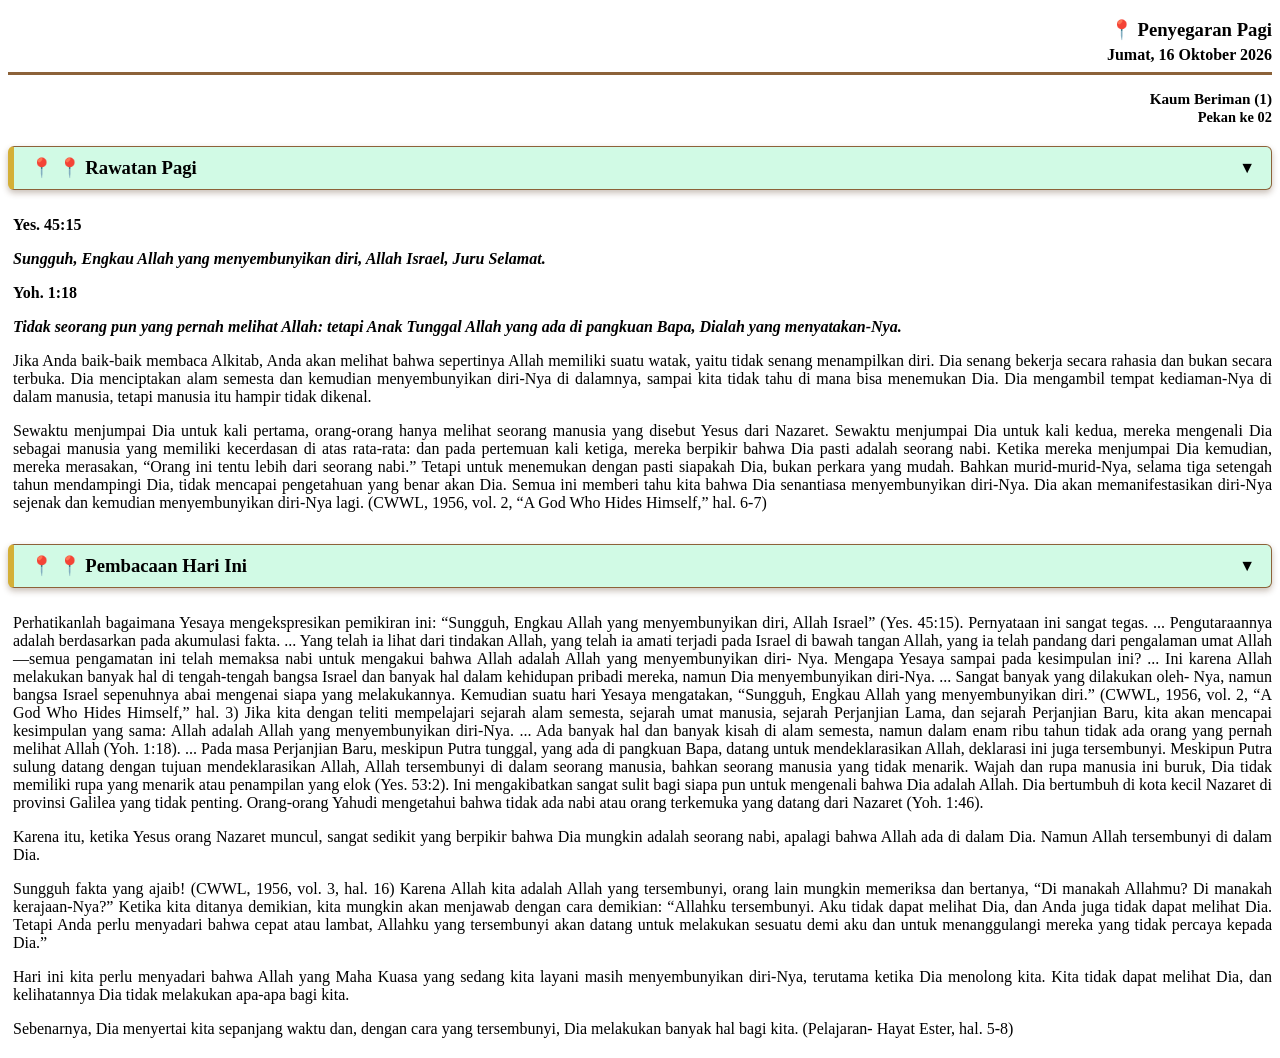
<file: data/teks/t_02_jumat_01.html>
<!DOCTYPE html>
<html lang='id'>
<head>
    <meta charset='UTF-8'>
    <meta name='viewport' content='width=device-width, initial-scale=1.0'>
    <title>Penyegaran Pagi</title>
    <style>
        body { color: #000000; }
        h3 { margin-bottom: 5px; color: #000000; }
        .date-line { margin-bottom: 15px; border-bottom: 3px solid #8c6239; padding-bottom: 8px; font-weight: bold; color: #000000; }
        
        /* Tema Tradisional Jawa (Batik Sogan & Kayu Jati Emas) */
        .toggle-header {
            font-size: 14pt;
            color: #000000;
            font-weight: bold;
            cursor: pointer;
            user-select: none;
            margin-top: 20px;
            margin-bottom: 10px;
            display: flex;
            align-items: center;
            justify-content: space-between;
            padding: 10px 16px;
            background-color: #d1fae5;(135deg, #d1fae5 0%, #2d1a0a 100%);
            border: 1px solid #8c6239;
            border-left: 6px solid #d4af37;
            border-radius: 6px;
            box-shadow: 0 3px 6px rgba(74, 44, 17, 0.3);
            transition: all 0.2s;
        }
        .toggle-header:hover {
            background-color: #d1fae5;(135deg, #5c3d2e 0%, #3d261a 100%);
            box-shadow: 0 4px 8px rgba(74, 44, 17, 0.4);
        }
        .arrow {
            font-size: 12pt;
            color: #000000;
            transition: transform 0.3s;
        }
        .toggle-content {
            overflow: hidden;
            transition: max-height 0.3s ease-out;
            max-height: 3000px;
            padding-left: 5px;
            margin-top: 10px;
        }
        .pinned-section.collapsed .toggle-content {
            max-height: 0;
            margin-top: 0;
        }
        .pinned-section.collapsed .arrow {
            transform: rotate(-90deg);
        }

        .verse-ref { font-weight: bold; margin-bottom: 4px; color: #000000; }
        .verse-text { margin-bottom: 12px; text-align: justify; }
        p { margin-bottom: 12px; text-align: justify; }
    </style>
    <script>
        function toggleSection(element) {
            const parent = element.closest('.pinned-section');
            parent.classList.toggle('collapsed');
        }
    </script>
</head>
<body>
    <div class=\"mobile-container\">
  <h3 style="text-align: right;">📍 Penyegaran Pagi</h3>

  <div class="date-line" style="text-align: right;">Jumat, 16 Oktober 2026</div>
<div style="text-align: right; font-weight: bold; font-size: 0.95em; color: #000000; margin-top: 2px;">Kaum Beriman (1)</div>
<div style="text-align: right; font-weight: bold; font-size: 0.9em; color: #000000; margin-top: 1px;">Pekan ke 02</div>

  <div class="pinned-section">
    <h4 class="toggle-header" onclick="toggleSection(this)">📍 📍 Rawatan Pagi <span class="arrow">▼</span></h4>
    <div class="toggle-content">
      <p class="verse-ref"><strong>Yes. 45:15</strong></p>
      <p class="verse-text"><strong><em>Sungguh, Engkau Allah yang menyembunyikan diri, Allah Israel, Juru Selamat.</em></strong></p>
      <p class="verse-ref"><strong>Yoh. 1:18</strong></p>
      <p class="verse-text"><strong><em>Tidak seorang pun yang pernah melihat Allah: tetapi Anak Tunggal Allah yang ada di pangkuan Bapa, Dialah yang menyatakan-Nya.</em></strong></p>
      <p>Jika Anda baik-baik membaca Alkitab, Anda akan melihat bahwa sepertinya Allah memiliki suatu watak, yaitu tidak senang menampilkan diri. Dia senang bekerja secara rahasia dan bukan secara terbuka. Dia menciptakan alam semesta dan kemudian menyembunyikan diri-Nya di dalamnya, sampai kita tidak tahu di mana bisa menemukan Dia. Dia mengambil tempat kediaman-Nya di dalam manusia, tetapi manusia itu hampir tidak dikenal.</p>
      <p>Sewaktu menjumpai Dia untuk kali pertama, orang-orang hanya melihat seorang manusia yang disebut Yesus dari Nazaret. Sewaktu menjumpai Dia untuk kali kedua, mereka mengenali Dia sebagai manusia yang memiliki kecerdasan di atas rata-rata: dan pada pertemuan kali ketiga, mereka berpikir bahwa Dia pasti adalah seorang nabi. Ketika mereka menjumpai Dia kemudian, mereka merasakan, “Orang ini tentu lebih dari seorang nabi.” Tetapi untuk menemukan dengan pasti siapakah Dia, bukan perkara yang mudah. Bahkan murid-murid-Nya, selama tiga setengah tahun mendampingi Dia, tidak mencapai pengetahuan yang benar akan Dia. Semua ini memberi tahu kita bahwa Dia senantiasa menyembunyikan diri-Nya. Dia akan memanifestasikan diri-Nya sejenak dan kemudian menyembunyikan diri-Nya lagi. (CWWL, 1956, vol. 2, “A God Who Hides Himself,” hal. 6-7)</p>
    </div>
  </div>
  <div class="pinned-section">
    <h4 class="toggle-header" onclick="toggleSection(this)">📍 📍 Pembacaan Hari Ini <span class="arrow">▼</span></h4>
    <div class="toggle-content">
      <p>Perhatikanlah bagaimana Yesaya mengekspresikan pemikiran ini: “Sungguh, Engkau Allah yang menyembunyikan diri, Allah Israel” (Yes. 45:15). Pernyataan ini sangat tegas. ... Pengutaraannya adalah berdasarkan pada akumulasi fakta. ... Yang telah ia lihat dari tindakan Allah, yang telah ia amati terjadi pada Israel di bawah tangan Allah, yang ia telah pandang dari pengalaman umat Allah—semua pengamatan ini telah memaksa nabi untuk mengakui bahwa Allah adalah Allah yang menyembunyikan diri- Nya. Mengapa Yesaya sampai pada kesimpulan ini? ... Ini karena Allah melakukan banyak hal di tengah-tengah bangsa Israel dan banyak hal dalam kehidupan pribadi mereka, namun Dia menyembunyikan diri-Nya. ... Sangat banyak yang dilakukan oleh- Nya, namun bangsa Israel sepenuhnya abai mengenai siapa yang melakukannya. Kemudian suatu hari Yesaya mengatakan, “Sungguh, Engkau Allah yang menyembunyikan diri.” (CWWL, 1956, vol. 2, “A God Who Hides Himself,” hal. 3) Jika kita dengan teliti mempelajari sejarah alam semesta, sejarah umat manusia, sejarah Perjanjian Lama, dan sejarah Perjanjian Baru, kita akan mencapai kesimpulan yang sama: Allah adalah Allah yang menyembunyikan diri-Nya. ... Ada banyak hal dan banyak kisah di alam semesta, namun dalam enam ribu tahun tidak ada orang yang pernah melihat Allah (Yoh. 1:18). ... Pada masa Perjanjian Baru, meskipun Putra tunggal, yang ada di pangkuan Bapa, datang untuk mendeklarasikan Allah, deklarasi ini juga tersembunyi. Meskipun Putra sulung datang dengan tujuan mendeklarasikan Allah, Allah tersembunyi di dalam seorang manusia, bahkan seorang manusia yang tidak menarik. Wajah dan rupa manusia ini buruk, Dia tidak memiliki rupa yang menarik atau penampilan yang elok (Yes. 53:2). Ini mengakibatkan sangat sulit bagi siapa pun untuk mengenali bahwa Dia adalah Allah. Dia bertumbuh di kota kecil Nazaret di provinsi Galilea yang tidak penting. Orang-orang Yahudi mengetahui bahwa tidak ada nabi atau orang terkemuka yang datang dari Nazaret (Yoh. 1:46).</p>
      <p>Karena itu, ketika Yesus orang Nazaret muncul, sangat sedikit yang berpikir bahwa Dia mungkin adalah seorang nabi, apalagi bahwa Allah ada di dalam Dia. Namun Allah tersembunyi di dalam Dia.</p>
      <p>Sungguh fakta yang ajaib! (CWWL, 1956, vol. 3, hal. 16) Karena Allah kita adalah Allah yang tersembunyi, orang lain mungkin memeriksa dan bertanya, “Di manakah Allahmu? Di manakah kerajaan-Nya?” Ketika kita ditanya demikian, kita mungkin akan menjawab dengan cara demikian: “Allahku tersembunyi. Aku tidak dapat melihat Dia, dan Anda juga tidak dapat melihat Dia. Tetapi Anda perlu menyadari bahwa cepat atau lambat, Allahku yang tersembunyi akan datang untuk melakukan sesuatu demi aku dan untuk menanggulangi mereka yang tidak percaya kepada Dia.”</p>
      <p>Hari ini kita perlu menyadari bahwa Allah yang Maha Kuasa yang sedang kita layani masih menyembunyikan diri-Nya, terutama ketika Dia menolong kita. Kita tidak dapat melihat Dia, dan kelihatannya Dia tidak melakukan apa-apa bagi kita.</p>
      <p>Sebenarnya, Dia menyertai kita sepanjang waktu dan, dengan cara yang tersembunyi, Dia melakukan banyak hal bagi kita. (Pelajaran- Hayat Ester, hal. 5-8)</p>
    </div>
  </div>
    </div>
</body>
</html>
</file>
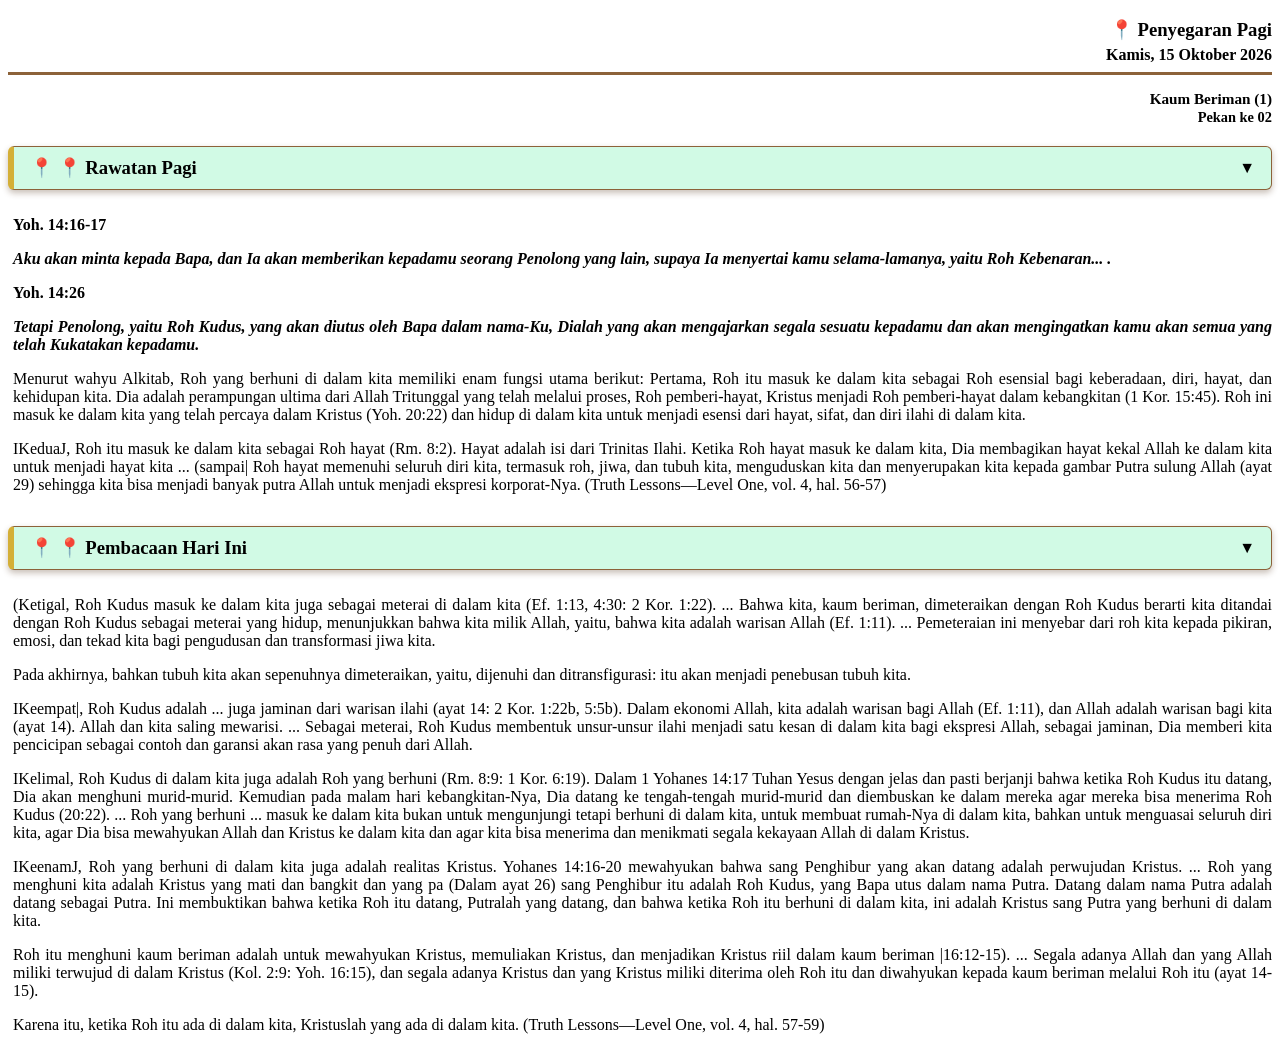
<file: data/teks/t_02_kamis_01.html>
<!DOCTYPE html>
<html lang='id'>
<head>
    <meta charset='UTF-8'>
    <meta name='viewport' content='width=device-width, initial-scale=1.0'>
    <title>Penyegaran Pagi</title>
    <style>
        body { color: #000000; }
        h3 { margin-bottom: 5px; color: #000000; }
        .date-line { margin-bottom: 15px; border-bottom: 3px solid #8c6239; padding-bottom: 8px; font-weight: bold; color: #000000; }
        
        /* Tema Tradisional Jawa (Batik Sogan & Kayu Jati Emas) */
        .toggle-header {
            font-size: 14pt;
            color: #000000;
            font-weight: bold;
            cursor: pointer;
            user-select: none;
            margin-top: 20px;
            margin-bottom: 10px;
            display: flex;
            align-items: center;
            justify-content: space-between;
            padding: 10px 16px;
            background-color: #d1fae5;(135deg, #d1fae5 0%, #2d1a0a 100%);
            border: 1px solid #8c6239;
            border-left: 6px solid #d4af37;
            border-radius: 6px;
            box-shadow: 0 3px 6px rgba(74, 44, 17, 0.3);
            transition: all 0.2s;
        }
        .toggle-header:hover {
            background-color: #d1fae5;(135deg, #5c3d2e 0%, #3d261a 100%);
            box-shadow: 0 4px 8px rgba(74, 44, 17, 0.4);
        }
        .arrow {
            font-size: 12pt;
            color: #000000;
            transition: transform 0.3s;
        }
        .toggle-content {
            overflow: hidden;
            transition: max-height 0.3s ease-out;
            max-height: 3000px;
            padding-left: 5px;
            margin-top: 10px;
        }
        .pinned-section.collapsed .toggle-content {
            max-height: 0;
            margin-top: 0;
        }
        .pinned-section.collapsed .arrow {
            transform: rotate(-90deg);
        }

        .verse-ref { font-weight: bold; margin-bottom: 4px; color: #000000; }
        .verse-text { margin-bottom: 12px; text-align: justify; }
        p { margin-bottom: 12px; text-align: justify; }
    </style>
    <script>
        function toggleSection(element) {
            const parent = element.closest('.pinned-section');
            parent.classList.toggle('collapsed');
        }
    </script>
</head>
<body>
    <div class=\"mobile-container\">
  <h3 style="text-align: right;">📍 Penyegaran Pagi</h3>

  <div class="date-line" style="text-align: right;">Kamis, 15 Oktober 2026</div>
<div style="text-align: right; font-weight: bold; font-size: 0.95em; color: #000000; margin-top: 2px;">Kaum Beriman (1)</div>
<div style="text-align: right; font-weight: bold; font-size: 0.9em; color: #000000; margin-top: 1px;">Pekan ke 02</div>

  <div class="pinned-section">
    <h4 class="toggle-header" onclick="toggleSection(this)">📍 📍 Rawatan Pagi <span class="arrow">▼</span></h4>
    <div class="toggle-content">
      <p class="verse-ref"><strong>Yoh. 14:16-17</strong></p>
      <p class="verse-text"><strong><em>Aku akan minta kepada Bapa, dan Ia akan memberikan kepadamu seorang Penolong yang lain, supaya Ia menyertai kamu selama-lamanya, yaitu Roh Kebenaran... .</em></strong></p>
      <p class="verse-ref"><strong>Yoh. 14:26</strong></p>
      <p class="verse-text"><strong><em>Tetapi Penolong, yaitu Roh Kudus, yang akan diutus oleh Bapa dalam nama-Ku, Dialah yang akan mengajarkan segala sesuatu kepadamu dan akan mengingatkan kamu akan semua yang telah Kukatakan kepadamu.</em></strong></p>
      <p>Menurut wahyu Alkitab, Roh yang berhuni di dalam kita memiliki enam fungsi utama berikut: Pertama, Roh itu masuk ke dalam kita sebagai Roh esensial bagi keberadaan, diri, hayat, dan kehidupan kita. Dia adalah perampungan ultima dari Allah Tritunggal yang telah melalui proses, Roh pemberi-hayat, Kristus menjadi Roh pemberi-hayat dalam kebangkitan (1 Kor. 15:45). Roh ini masuk ke dalam kita yang telah percaya dalam Kristus (Yoh. 20:22) dan hidup di dalam kita untuk menjadi esensi dari hayat, sifat, dan diri ilahi di dalam kita.</p>
      <p>IKeduaJ, Roh itu masuk ke dalam kita sebagai Roh hayat (Rm. 8:2). Hayat adalah isi dari Trinitas Ilahi. Ketika Roh hayat masuk ke dalam kita, Dia membagikan hayat kekal Allah ke dalam kita untuk menjadi hayat kita ... (sampai| Roh hayat memenuhi seluruh diri kita, termasuk roh, jiwa, dan tubuh kita, menguduskan kita dan menyerupakan kita kepada gambar Putra sulung Allah (ayat 29) sehingga kita bisa menjadi banyak putra Allah untuk menjadi ekspresi korporat-Nya. (Truth Lessons—Level One, vol. 4, hal. 56-57)</p>
    </div>
  </div>
  <div class="pinned-section">
    <h4 class="toggle-header" onclick="toggleSection(this)">📍 📍 Pembacaan Hari Ini <span class="arrow">▼</span></h4>
    <div class="toggle-content">
      <p>(Ketigal, Roh Kudus masuk ke dalam kita juga sebagai meterai di dalam kita (Ef. 1:13, 4:30: 2 Kor. 1:22). ... Bahwa kita, kaum beriman, dimeteraikan dengan Roh Kudus berarti kita ditandai dengan Roh Kudus sebagai meterai yang hidup, menunjukkan bahwa kita milik Allah, yaitu, bahwa kita adalah warisan Allah (Ef. 1:11). ... Pemeteraian ini menyebar dari roh kita kepada pikiran, emosi, dan tekad kita bagi pengudusan dan transformasi jiwa kita.</p>
      <p>Pada akhirnya, bahkan tubuh kita akan sepenuhnya dimeteraikan, yaitu, dijenuhi dan ditransfigurasi: itu akan menjadi penebusan tubuh kita.</p>
      <p>IKeempat|, Roh Kudus adalah ... juga jaminan dari warisan ilahi (ayat 14: 2 Kor. 1:22b, 5:5b). Dalam ekonomi Allah, kita adalah warisan bagi Allah (Ef. 1:11), dan Allah adalah warisan bagi kita (ayat 14). Allah dan kita saling mewarisi. ... Sebagai meterai, Roh Kudus membentuk unsur-unsur ilahi menjadi satu kesan di dalam kita bagi ekspresi Allah, sebagai jaminan, Dia memberi kita pencicipan sebagai contoh dan garansi akan rasa yang penuh dari Allah.</p>
      <p>IKelimal, Roh Kudus di dalam kita juga adalah Roh yang berhuni (Rm. 8:9: 1 Kor. 6:19). Dalam 1 Yohanes 14:17 Tuhan Yesus dengan jelas dan pasti berjanji bahwa ketika Roh Kudus itu datang, Dia akan menghuni murid-murid. Kemudian pada malam hari kebangkitan-Nya, Dia datang ke tengah-tengah murid-murid dan diembuskan ke dalam mereka agar mereka bisa menerima Roh Kudus (20:22). ... Roh yang berhuni ... masuk ke dalam kita bukan untuk mengunjungi tetapi berhuni di dalam kita, untuk membuat rumah-Nya di dalam kita, bahkan untuk menguasai seluruh diri kita, agar Dia bisa mewahyukan Allah dan Kristus ke dalam kita dan agar kita bisa menerima dan menikmati segala kekayaan Allah di dalam Kristus.</p>
      <p>IKeenamJ, Roh yang berhuni di dalam kita juga adalah realitas Kristus. Yohanes 14:16-20 mewahyukan bahwa sang Penghibur yang akan datang adalah perwujudan Kristus. ... Roh yang menghuni kita adalah Kristus yang mati dan bangkit dan yang pa (Dalam ayat 26) sang Penghibur itu adalah Roh Kudus, yang Bapa utus dalam nama Putra. Datang dalam nama Putra adalah datang sebagai Putra. Ini membuktikan bahwa ketika Roh itu datang, Putralah yang datang, dan bahwa ketika Roh itu berhuni di dalam kita, ini adalah Kristus sang Putra yang berhuni di dalam kita.</p>
      <p>Roh itu menghuni kaum beriman adalah untuk mewahyukan Kristus, memuliakan Kristus, dan menjadikan Kristus riil dalam kaum beriman |16:12-15). ... Segala adanya Allah dan yang Allah miliki terwujud di dalam Kristus (Kol. 2:9: Yoh. 16:15), dan segala adanya Kristus dan yang Kristus miliki diterima oleh Roh itu dan diwahyukan kepada kaum beriman melalui Roh itu (ayat 14-15).</p>
      <p>Karena itu, ketika Roh itu ada di dalam kita, Kristuslah yang ada di dalam kita. (Truth Lessons—Level One, vol. 4, hal. 57-59)</p>
    </div>
  </div>
    </div>
</body>
</html>
</file>
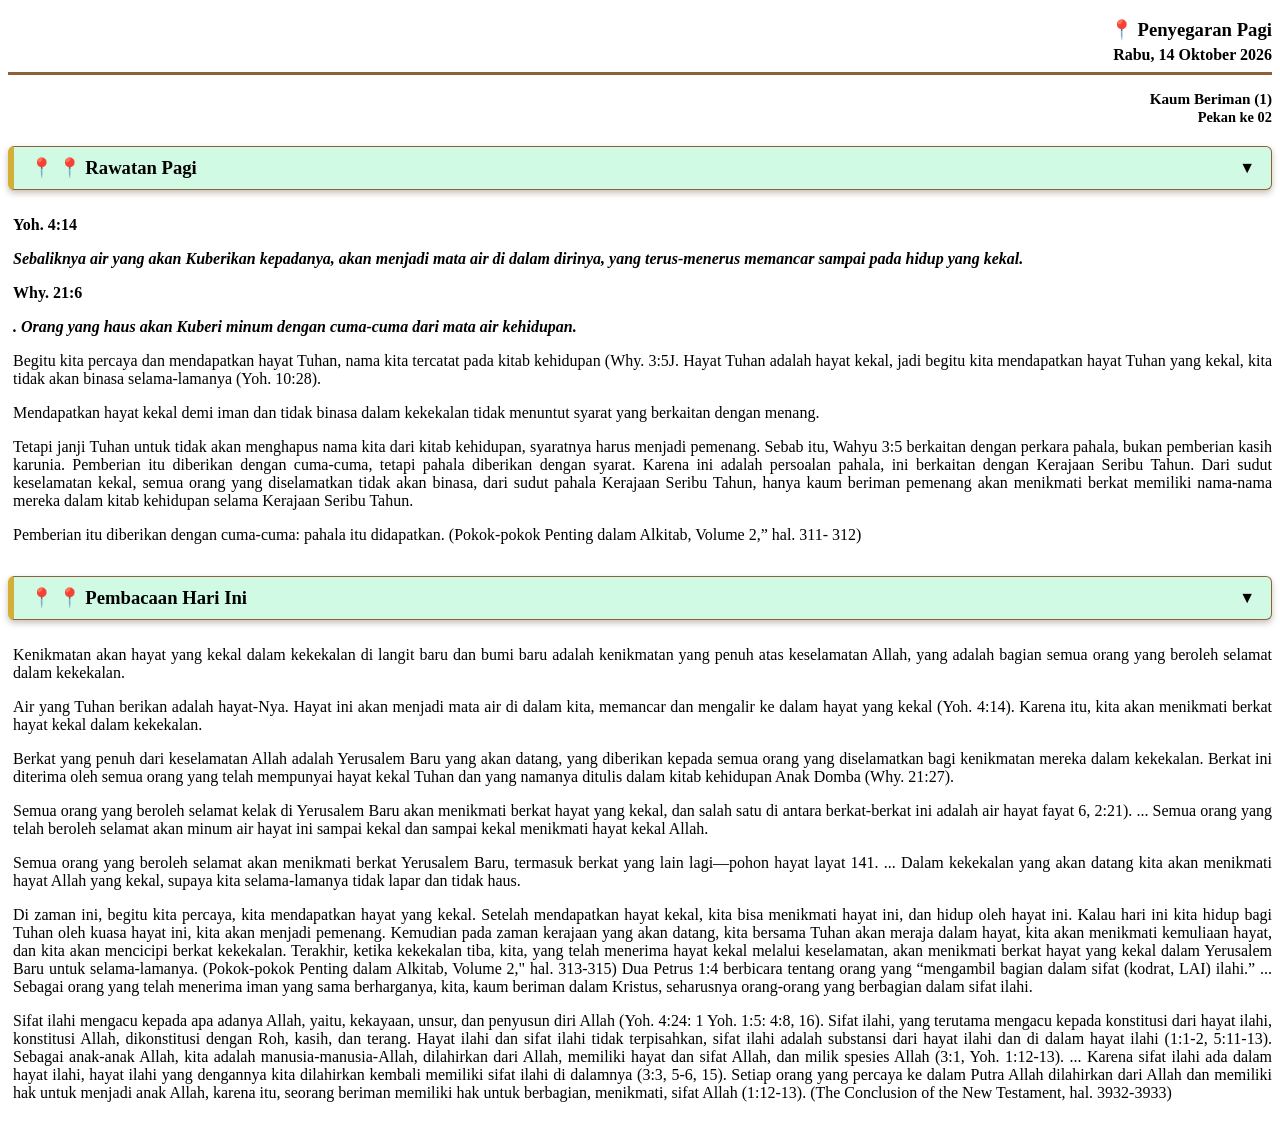
<file: data/teks/t_02_rabu_01.html>
<!DOCTYPE html>
<html lang='id'>
<head>
    <meta charset='UTF-8'>
    <meta name='viewport' content='width=device-width, initial-scale=1.0'>
    <title>Penyegaran Pagi</title>
    <style>
        body { color: #000000; }
        h3 { margin-bottom: 5px; color: #000000; }
        .date-line { margin-bottom: 15px; border-bottom: 3px solid #8c6239; padding-bottom: 8px; font-weight: bold; color: #000000; }
        
        /* Tema Tradisional Jawa (Batik Sogan & Kayu Jati Emas) */
        .toggle-header {
            font-size: 14pt;
            color: #000000;
            font-weight: bold;
            cursor: pointer;
            user-select: none;
            margin-top: 20px;
            margin-bottom: 10px;
            display: flex;
            align-items: center;
            justify-content: space-between;
            padding: 10px 16px;
            background-color: #d1fae5;(135deg, #d1fae5 0%, #2d1a0a 100%);
            border: 1px solid #8c6239;
            border-left: 6px solid #d4af37;
            border-radius: 6px;
            box-shadow: 0 3px 6px rgba(74, 44, 17, 0.3);
            transition: all 0.2s;
        }
        .toggle-header:hover {
            background-color: #d1fae5;(135deg, #5c3d2e 0%, #3d261a 100%);
            box-shadow: 0 4px 8px rgba(74, 44, 17, 0.4);
        }
        .arrow {
            font-size: 12pt;
            color: #000000;
            transition: transform 0.3s;
        }
        .toggle-content {
            overflow: hidden;
            transition: max-height 0.3s ease-out;
            max-height: 3000px;
            padding-left: 5px;
            margin-top: 10px;
        }
        .pinned-section.collapsed .toggle-content {
            max-height: 0;
            margin-top: 0;
        }
        .pinned-section.collapsed .arrow {
            transform: rotate(-90deg);
        }

        .verse-ref { font-weight: bold; margin-bottom: 4px; color: #000000; }
        .verse-text { margin-bottom: 12px; text-align: justify; }
        p { margin-bottom: 12px; text-align: justify; }
    </style>
    <script>
        function toggleSection(element) {
            const parent = element.closest('.pinned-section');
            parent.classList.toggle('collapsed');
        }
    </script>
</head>
<body>
    <div class=\"mobile-container\">
  <h3 style="text-align: right;">📍 Penyegaran Pagi</h3>

  <div class="date-line" style="text-align: right;">Rabu, 14 Oktober 2026</div>
<div style="text-align: right; font-weight: bold; font-size: 0.95em; color: #000000; margin-top: 2px;">Kaum Beriman (1)</div>
<div style="text-align: right; font-weight: bold; font-size: 0.9em; color: #000000; margin-top: 1px;">Pekan ke 02</div>

  <div class="pinned-section">
    <h4 class="toggle-header" onclick="toggleSection(this)">📍 📍 Rawatan Pagi <span class="arrow">▼</span></h4>
    <div class="toggle-content">
      <p class="verse-ref"><strong>Yoh. 4:14</strong></p>
      <p class="verse-text"><strong><em>Sebaliknya air yang akan Kuberikan kepadanya, akan menjadi mata air di dalam dirinya, yang terus-menerus memancar sampai pada hidup yang kekal.</em></strong></p>
      <p class="verse-ref"><strong>Why. 21:6</strong></p>
      <p class="verse-text"><strong><em>. Orang yang haus akan Kuberi minum dengan cuma-cuma dari mata air kehidupan.</em></strong></p>
      <p>Begitu kita percaya dan mendapatkan hayat Tuhan, nama kita tercatat pada kitab kehidupan (Why. 3:5J. Hayat Tuhan adalah hayat kekal, jadi begitu kita mendapatkan hayat Tuhan yang kekal, kita tidak akan binasa selama-lamanya (Yoh. 10:28).</p>
      <p>Mendapatkan hayat kekal demi iman dan tidak binasa dalam kekekalan tidak menuntut syarat yang berkaitan dengan menang.</p>
      <p>Tetapi janji Tuhan untuk tidak akan menghapus nama kita dari kitab kehidupan, syaratnya harus menjadi pemenang. Sebab itu, Wahyu 3:5 berkaitan dengan perkara pahala, bukan pemberian kasih karunia. Pemberian itu diberikan dengan cuma-cuma, tetapi pahala diberikan dengan syarat. Karena ini adalah persoalan pahala, ini berkaitan dengan Kerajaan Seribu Tahun. Dari sudut keselamatan kekal, semua orang yang diselamatkan tidak akan binasa, dari sudut pahala Kerajaan Seribu Tahun, hanya kaum beriman pemenang akan menikmati berkat memiliki nama-nama mereka dalam kitab kehidupan selama Kerajaan Seribu Tahun.</p>
      <p>Pemberian itu diberikan dengan cuma-cuma: pahala itu didapatkan. (Pokok-pokok Penting dalam Alkitab, Volume 2,” hal. 311- 312)</p>
    </div>
  </div>
  <div class="pinned-section">
    <h4 class="toggle-header" onclick="toggleSection(this)">📍 📍 Pembacaan Hari Ini <span class="arrow">▼</span></h4>
    <div class="toggle-content">
      <p>Kenikmatan akan hayat yang kekal dalam kekekalan di langit baru dan bumi baru adalah kenikmatan yang penuh atas keselamatan Allah, yang adalah bagian semua orang yang beroleh selamat dalam kekekalan.</p>
      <p>Air yang Tuhan berikan adalah hayat-Nya. Hayat ini akan menjadi mata air di dalam kita, memancar dan mengalir ke dalam hayat yang kekal (Yoh. 4:14). Karena itu, kita akan menikmati berkat hayat kekal dalam kekekalan.</p>
      <p>Berkat yang penuh dari keselamatan Allah adalah Yerusalem Baru yang akan datang, yang diberikan kepada semua orang yang diselamatkan bagi kenikmatan mereka dalam kekekalan. Berkat ini diterima oleh semua orang yang telah mempunyai hayat kekal Tuhan dan yang namanya ditulis dalam kitab kehidupan Anak Domba (Why. 21:27).</p>
      <p>Semua orang yang beroleh selamat kelak di Yerusalem Baru akan menikmati berkat hayat yang kekal, dan salah satu di antara berkat-berkat ini adalah air hayat fayat 6, 2:21). ... Semua orang yang telah beroleh selamat akan minum air hayat ini sampai kekal dan sampai kekal menikmati hayat kekal Allah.</p>
      <p>Semua orang yang beroleh selamat akan menikmati berkat Yerusalem Baru, termasuk berkat yang lain lagi—pohon hayat layat 141. ... Dalam kekekalan yang akan datang kita akan menikmati hayat Allah yang kekal, supaya kita selama-lamanya tidak lapar dan tidak haus.</p>
      <p>Di zaman ini, begitu kita percaya, kita mendapatkan hayat yang kekal. Setelah mendapatkan hayat kekal, kita bisa menikmati hayat ini, dan hidup oleh hayat ini. Kalau hari ini kita hidup bagi Tuhan oleh kuasa hayat ini, kita akan menjadi pemenang. Kemudian pada zaman kerajaan yang akan datang, kita bersama Tuhan akan meraja dalam hayat, kita akan menikmati kemuliaan hayat, dan kita akan mencicipi berkat kekekalan. Terakhir, ketika kekekalan tiba, kita, yang telah menerima hayat kekal melalui keselamatan, akan menikmati berkat hayat yang kekal dalam Yerusalem Baru untuk selama-lamanya. (Pokok-pokok Penting dalam Alkitab, Volume 2," hal. 313-315) Dua Petrus 1:4 berbicara tentang orang yang “mengambil bagian dalam sifat (kodrat, LAI) ilahi.” ... Sebagai orang yang telah menerima iman yang sama berharganya, kita, kaum beriman dalam Kristus, seharusnya orang-orang yang berbagian dalam sifat ilahi.</p>
      <p>Sifat ilahi mengacu kepada apa adanya Allah, yaitu, kekayaan, unsur, dan penyusun diri Allah (Yoh. 4:24: 1 Yoh. 1:5: 4:8, 16). Sifat ilahi, yang terutama mengacu kepada konstitusi dari hayat ilahi, konstitusi Allah, dikonstitusi dengan Roh, kasih, dan terang. Hayat ilahi dan sifat ilahi tidak terpisahkan, sifat ilahi adalah substansi dari hayat ilahi dan di dalam hayat ilahi (1:1-2, 5:11-13). Sebagai anak-anak Allah, kita adalah manusia-manusia-Allah, dilahirkan dari Allah, memiliki hayat dan sifat Allah, dan milik spesies Allah (3:1, Yoh. 1:12-13). ... Karena sifat ilahi ada dalam hayat ilahi, hayat ilahi yang dengannya kita dilahirkan kembali memiliki sifat ilahi di dalamnya (3:3, 5-6, 15). Setiap orang yang percaya ke dalam Putra Allah dilahirkan dari Allah dan memiliki hak untuk menjadi anak Allah, karena itu, seorang beriman memiliki hak untuk berbagian, menikmati, sifat Allah (1:12-13). (The Conclusion of the New Testament, hal. 3932-3933)</p>
    </div>
  </div>
    </div>
</body>
</html>
</file>
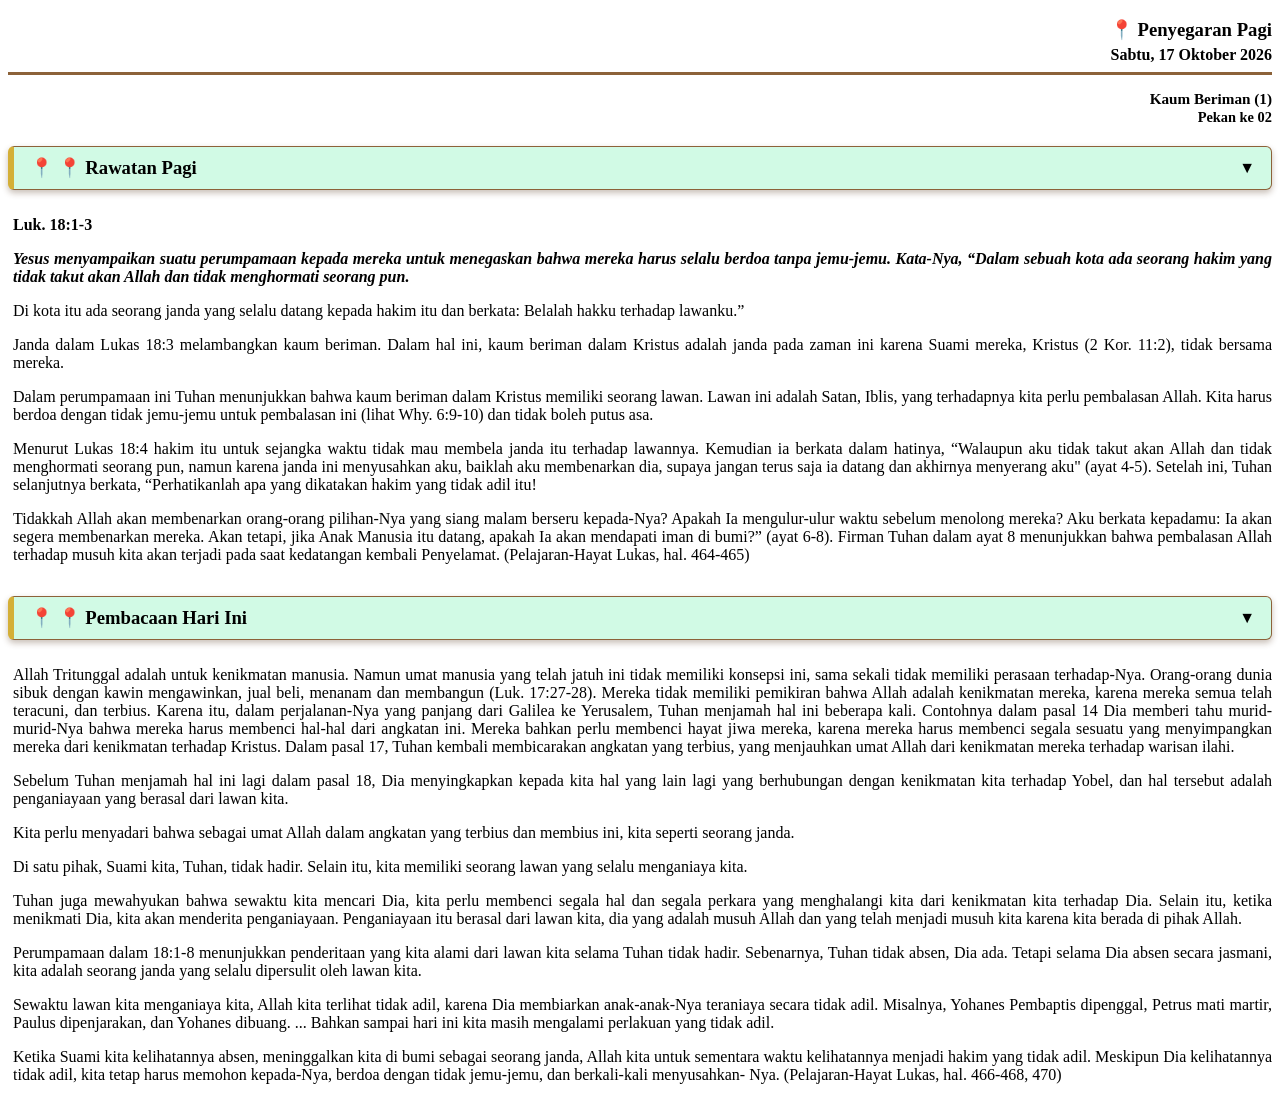
<file: data/teks/t_02_sabtu_01.html>
<!DOCTYPE html>
<html lang='id'>
<head>
    <meta charset='UTF-8'>
    <meta name='viewport' content='width=device-width, initial-scale=1.0'>
    <title>Penyegaran Pagi</title>
    <style>
        body { color: #000000; }
        h3 { margin-bottom: 5px; color: #000000; }
        .date-line { margin-bottom: 15px; border-bottom: 3px solid #8c6239; padding-bottom: 8px; font-weight: bold; color: #000000; }
        
        /* Tema Tradisional Jawa (Batik Sogan & Kayu Jati Emas) */
        .toggle-header {
            font-size: 14pt;
            color: #000000;
            font-weight: bold;
            cursor: pointer;
            user-select: none;
            margin-top: 20px;
            margin-bottom: 10px;
            display: flex;
            align-items: center;
            justify-content: space-between;
            padding: 10px 16px;
            background-color: #d1fae5;(135deg, #d1fae5 0%, #2d1a0a 100%);
            border: 1px solid #8c6239;
            border-left: 6px solid #d4af37;
            border-radius: 6px;
            box-shadow: 0 3px 6px rgba(74, 44, 17, 0.3);
            transition: all 0.2s;
        }
        .toggle-header:hover {
            background-color: #d1fae5;(135deg, #5c3d2e 0%, #3d261a 100%);
            box-shadow: 0 4px 8px rgba(74, 44, 17, 0.4);
        }
        .arrow {
            font-size: 12pt;
            color: #000000;
            transition: transform 0.3s;
        }
        .toggle-content {
            overflow: hidden;
            transition: max-height 0.3s ease-out;
            max-height: 3000px;
            padding-left: 5px;
            margin-top: 10px;
        }
        .pinned-section.collapsed .toggle-content {
            max-height: 0;
            margin-top: 0;
        }
        .pinned-section.collapsed .arrow {
            transform: rotate(-90deg);
        }

        .verse-ref { font-weight: bold; margin-bottom: 4px; color: #000000; }
        .verse-text { margin-bottom: 12px; text-align: justify; }
        p { margin-bottom: 12px; text-align: justify; }
    </style>
    <script>
        function toggleSection(element) {
            const parent = element.closest('.pinned-section');
            parent.classList.toggle('collapsed');
        }
    </script>
</head>
<body>
    <div class=\"mobile-container\">
  <h3 style="text-align: right;">📍 Penyegaran Pagi</h3>

  <div class="date-line" style="text-align: right;">Sabtu, 17 Oktober 2026</div>
<div style="text-align: right; font-weight: bold; font-size: 0.95em; color: #000000; margin-top: 2px;">Kaum Beriman (1)</div>
<div style="text-align: right; font-weight: bold; font-size: 0.9em; color: #000000; margin-top: 1px;">Pekan ke 02</div>

  <div class="pinned-section">
    <h4 class="toggle-header" onclick="toggleSection(this)">📍 📍 Rawatan Pagi <span class="arrow">▼</span></h4>
    <div class="toggle-content">
      <p class="verse-ref"><strong>Luk. 18:1-3</strong></p>
      <p class="verse-text"><strong><em>Yesus menyampaikan suatu perumpamaan kepada mereka untuk menegaskan bahwa mereka harus selalu berdoa tanpa jemu-jemu. Kata-Nya, “Dalam sebuah kota ada seorang hakim yang tidak takut akan Allah dan tidak menghormati seorang pun.</em></strong></p>
      <p>Di kota itu ada seorang janda yang selalu datang kepada hakim itu dan berkata: Belalah hakku terhadap lawanku.”</p>
      <p>Janda dalam Lukas 18:3 melambangkan kaum beriman. Dalam hal ini, kaum beriman dalam Kristus adalah janda pada zaman ini karena Suami mereka, Kristus (2 Kor. 11:2), tidak bersama mereka.</p>
      <p>Dalam perumpamaan ini Tuhan menunjukkan bahwa kaum beriman dalam Kristus memiliki seorang lawan. Lawan ini adalah Satan, Iblis, yang terhadapnya kita perlu pembalasan Allah. Kita harus berdoa dengan tidak jemu-jemu untuk pembalasan ini (lihat Why. 6:9-10) dan tidak boleh putus asa.</p>
      <p>Menurut Lukas 18:4 hakim itu untuk sejangka waktu tidak mau membela janda itu terhadap lawannya. Kemudian ia berkata dalam hatinya, “Walaupun aku tidak takut akan Allah dan tidak menghormati seorang pun, namun karena janda ini menyusahkan aku, baiklah aku membenarkan dia, supaya jangan terus saja ia datang dan akhirnya menyerang aku" (ayat 4-5). Setelah ini, Tuhan selanjutnya berkata, “Perhatikanlah apa yang dikatakan hakim yang tidak adil itu!</p>
      <p>Tidakkah Allah akan membenarkan orang-orang pilihan-Nya yang siang malam berseru kepada-Nya? Apakah Ia mengulur-ulur waktu sebelum menolong mereka? Aku berkata kepadamu: Ia akan segera membenarkan mereka. Akan tetapi, jika Anak Manusia itu datang, apakah Ia akan mendapati iman di bumi?” (ayat 6-8). Firman Tuhan dalam ayat 8 menunjukkan bahwa pembalasan Allah terhadap musuh kita akan terjadi pada saat kedatangan kembali Penyelamat. (Pelajaran-Hayat Lukas, hal. 464-465)</p>
    </div>
  </div>
  <div class="pinned-section">
    <h4 class="toggle-header" onclick="toggleSection(this)">📍 📍 Pembacaan Hari Ini <span class="arrow">▼</span></h4>
    <div class="toggle-content">
      <p>Allah Tritunggal adalah untuk kenikmatan manusia. Namun umat manusia yang telah jatuh ini tidak memiliki konsepsi ini, sama sekali tidak memiliki perasaan terhadap-Nya. Orang-orang dunia sibuk dengan kawin mengawinkan, jual beli, menanam dan membangun (Luk. 17:27-28). Mereka tidak memiliki pemikiran bahwa Allah adalah kenikmatan mereka, karena mereka semua telah teracuni, dan terbius. Karena itu, dalam perjalanan-Nya yang panjang dari Galilea ke Yerusalem, Tuhan menjamah hal ini beberapa kali. Contohnya dalam pasal 14 Dia memberi tahu murid- murid-Nya bahwa mereka harus membenci hal-hal dari angkatan ini. Mereka bahkan perlu membenci hayat jiwa mereka, karena mereka harus membenci segala sesuatu yang menyimpangkan mereka dari kenikmatan terhadap Kristus. Dalam pasal 17, Tuhan kembali membicarakan angkatan yang terbius, yang menjauhkan umat Allah dari kenikmatan mereka terhadap warisan ilahi.</p>
      <p>Sebelum Tuhan menjamah hal ini lagi dalam pasal 18, Dia menyingkapkan kepada kita hal yang lain lagi yang berhubungan dengan kenikmatan kita terhadap Yobel, dan hal tersebut adalah penganiayaan yang berasal dari lawan kita.</p>
      <p>Kita perlu menyadari bahwa sebagai umat Allah dalam angkatan yang terbius dan membius ini, kita seperti seorang janda.</p>
      <p>Di satu pihak, Suami kita, Tuhan, tidak hadir. Selain itu, kita memiliki seorang lawan yang selalu menganiaya kita.</p>
      <p>Tuhan juga mewahyukan bahwa sewaktu kita mencari Dia, kita perlu membenci segala hal dan segala perkara yang menghalangi kita dari kenikmatan kita terhadap Dia. Selain itu, ketika menikmati Dia, kita akan menderita penganiayaan. Penganiayaan itu berasal dari lawan kita, dia yang adalah musuh Allah dan yang telah menjadi musuh kita karena kita berada di pihak Allah.</p>
      <p>Perumpamaan dalam 18:1-8 menunjukkan penderitaan yang kita alami dari lawan kita selama Tuhan tidak hadir. Sebenarnya, Tuhan tidak absen, Dia ada. Tetapi selama Dia absen secara jasmani, kita adalah seorang janda yang selalu dipersulit oleh lawan kita.</p>
      <p>Sewaktu lawan kita menganiaya kita, Allah kita terlihat tidak adil, karena Dia membiarkan anak-anak-Nya teraniaya secara tidak adil. Misalnya, Yohanes Pembaptis dipenggal, Petrus mati martir, Paulus dipenjarakan, dan Yohanes dibuang. ... Bahkan sampai hari ini kita masih mengalami perlakuan yang tidak adil.</p>
      <p>Ketika Suami kita kelihatannya absen, meninggalkan kita di bumi sebagai seorang janda, Allah kita untuk sementara waktu kelihatannya menjadi hakim yang tidak adil. Meskipun Dia kelihatannya tidak adil, kita tetap harus memohon kepada-Nya, berdoa dengan tidak jemu-jemu, dan berkali-kali menyusahkan- Nya. (Pelajaran-Hayat Lukas, hal. 466-468, 470)</p>
    </div>
  </div>
    </div>
</body>
</html>
</file>
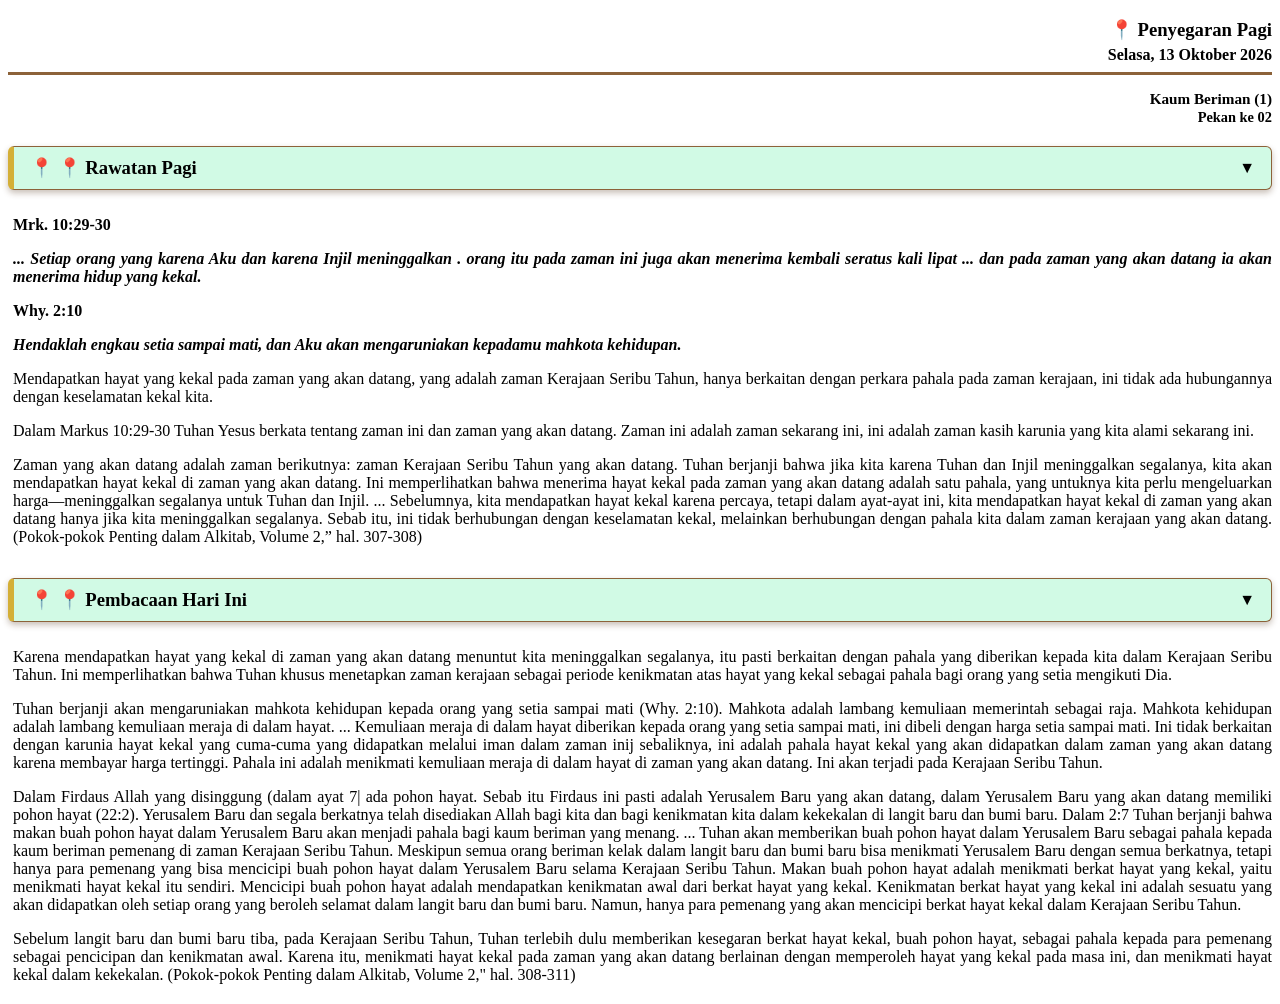
<file: data/teks/t_02_selasa_01.html>
<!DOCTYPE html>
<html lang='id'>
<head>
    <meta charset='UTF-8'>
    <meta name='viewport' content='width=device-width, initial-scale=1.0'>
    <title>Penyegaran Pagi</title>
    <style>
        body { color: #000000; }
        h3 { margin-bottom: 5px; color: #000000; }
        .date-line { margin-bottom: 15px; border-bottom: 3px solid #8c6239; padding-bottom: 8px; font-weight: bold; color: #000000; }
        
        /* Tema Tradisional Jawa (Batik Sogan & Kayu Jati Emas) */
        .toggle-header {
            font-size: 14pt;
            color: #000000;
            font-weight: bold;
            cursor: pointer;
            user-select: none;
            margin-top: 20px;
            margin-bottom: 10px;
            display: flex;
            align-items: center;
            justify-content: space-between;
            padding: 10px 16px;
            background-color: #d1fae5;(135deg, #d1fae5 0%, #2d1a0a 100%);
            border: 1px solid #8c6239;
            border-left: 6px solid #d4af37;
            border-radius: 6px;
            box-shadow: 0 3px 6px rgba(74, 44, 17, 0.3);
            transition: all 0.2s;
        }
        .toggle-header:hover {
            background-color: #d1fae5;(135deg, #5c3d2e 0%, #3d261a 100%);
            box-shadow: 0 4px 8px rgba(74, 44, 17, 0.4);
        }
        .arrow {
            font-size: 12pt;
            color: #000000;
            transition: transform 0.3s;
        }
        .toggle-content {
            overflow: hidden;
            transition: max-height 0.3s ease-out;
            max-height: 3000px;
            padding-left: 5px;
            margin-top: 10px;
        }
        .pinned-section.collapsed .toggle-content {
            max-height: 0;
            margin-top: 0;
        }
        .pinned-section.collapsed .arrow {
            transform: rotate(-90deg);
        }

        .verse-ref { font-weight: bold; margin-bottom: 4px; color: #000000; }
        .verse-text { margin-bottom: 12px; text-align: justify; }
        p { margin-bottom: 12px; text-align: justify; }
    </style>
    <script>
        function toggleSection(element) {
            const parent = element.closest('.pinned-section');
            parent.classList.toggle('collapsed');
        }
    </script>
</head>
<body>
    <div class=\"mobile-container\">
  <h3 style="text-align: right;">📍 Penyegaran Pagi</h3>

  <div class="date-line" style="text-align: right;">Selasa, 13 Oktober 2026</div>
<div style="text-align: right; font-weight: bold; font-size: 0.95em; color: #000000; margin-top: 2px;">Kaum Beriman (1)</div>
<div style="text-align: right; font-weight: bold; font-size: 0.9em; color: #000000; margin-top: 1px;">Pekan ke 02</div>

  <div class="pinned-section">
    <h4 class="toggle-header" onclick="toggleSection(this)">📍 📍 Rawatan Pagi <span class="arrow">▼</span></h4>
    <div class="toggle-content">
      <p class="verse-ref"><strong>Mrk. 10:29-30</strong></p>
      <p class="verse-text"><strong><em>... Setiap orang yang karena Aku dan karena Injil meninggalkan . orang itu pada zaman ini juga akan menerima kembali seratus kali lipat ... dan pada zaman yang akan datang ia akan menerima hidup yang kekal.</em></strong></p>
      <p class="verse-ref"><strong>Why. 2:10</strong></p>
      <p class="verse-text"><strong><em>Hendaklah engkau setia sampai mati, dan Aku akan mengaruniakan kepadamu mahkota kehidupan.</em></strong></p>
      <p>Mendapatkan hayat yang kekal pada zaman yang akan datang, yang adalah zaman Kerajaan Seribu Tahun, hanya berkaitan dengan perkara pahala pada zaman kerajaan, ini tidak ada hubungannya dengan keselamatan kekal kita.</p>
      <p>Dalam Markus 10:29-30 Tuhan Yesus berkata tentang zaman ini dan zaman yang akan datang. Zaman ini adalah zaman sekarang ini, ini adalah zaman kasih karunia yang kita alami sekarang ini.</p>
      <p>Zaman yang akan datang adalah zaman berikutnya: zaman Kerajaan Seribu Tahun yang akan datang. Tuhan berjanji bahwa jika kita karena Tuhan dan Injil meninggalkan segalanya, kita akan mendapatkan hayat kekal di zaman yang akan datang. Ini memperlihatkan bahwa menerima hayat kekal pada zaman yang akan datang adalah satu pahala, yang untuknya kita perlu mengeluarkan harga—meninggalkan segalanya untuk Tuhan dan Injil. ... Sebelumnya, kita mendapatkan hayat kekal karena percaya, tetapi dalam ayat-ayat ini, kita mendapatkan hayat kekal di zaman yang akan datang hanya jika kita meninggalkan segalanya. Sebab itu, ini tidak berhubungan dengan keselamatan kekal, melainkan berhubungan dengan pahala kita dalam zaman kerajaan yang akan datang. (Pokok-pokok Penting dalam Alkitab, Volume 2,” hal. 307-308)</p>
    </div>
  </div>
  <div class="pinned-section">
    <h4 class="toggle-header" onclick="toggleSection(this)">📍 📍 Pembacaan Hari Ini <span class="arrow">▼</span></h4>
    <div class="toggle-content">
      <p>Karena mendapatkan hayat yang kekal di zaman yang akan datang menuntut kita meninggalkan segalanya, itu pasti berkaitan dengan pahala yang diberikan kepada kita dalam Kerajaan Seribu Tahun. Ini memperlihatkan bahwa Tuhan khusus menetapkan zaman kerajaan sebagai periode kenikmatan atas hayat yang kekal sebagai pahala bagi orang yang setia mengikuti Dia.</p>
      <p>Tuhan berjanji akan mengaruniakan mahkota kehidupan kepada orang yang setia sampai mati (Why. 2:10). Mahkota adalah lambang kemuliaan memerintah sebagai raja. Mahkota kehidupan adalah lambang kemuliaan meraja di dalam hayat. ... Kemuliaan meraja di dalam hayat diberikan kepada orang yang setia sampai mati, ini dibeli dengan harga setia sampai mati. Ini tidak berkaitan dengan karunia hayat kekal yang cuma-cuma yang didapatkan melalui iman dalam zaman inij sebaliknya, ini adalah pahala hayat kekal yang akan didapatkan dalam zaman yang akan datang karena membayar harga tertinggi. Pahala ini adalah menikmati kemuliaan meraja di dalam hayat di zaman yang akan datang. Ini akan terjadi pada Kerajaan Seribu Tahun.</p>
      <p>Dalam Firdaus Allah yang disinggung (dalam ayat 7| ada pohon hayat. Sebab itu Firdaus ini pasti adalah Yerusalem Baru yang akan datang, dalam Yerusalem Baru yang akan datang memiliki pohon hayat (22:2). Yerusalem Baru dan segala berkatnya telah disediakan Allah bagi kita dan bagi kenikmatan kita dalam kekekalan di langit baru dan bumi baru. Dalam 2:7 Tuhan berjanji bahwa makan buah pohon hayat dalam Yerusalem Baru akan menjadi pahala bagi kaum beriman yang menang. ... Tuhan akan memberikan buah pohon hayat dalam Yerusalem Baru sebagai pahala kepada kaum beriman pemenang di zaman Kerajaan Seribu Tahun. Meskipun semua orang beriman kelak dalam langit baru dan bumi baru bisa menikmati Yerusalem Baru dengan semua berkatnya, tetapi hanya para pemenang yang bisa mencicipi buah pohon hayat dalam Yerusalem Baru selama Kerajaan Seribu Tahun. Makan buah pohon hayat adalah menikmati berkat hayat yang kekal, yaitu menikmati hayat kekal itu sendiri. Mencicipi buah pohon hayat adalah mendapatkan kenikmatan awal dari berkat hayat yang kekal. Kenikmatan berkat hayat yang kekal ini adalah sesuatu yang akan didapatkan oleh setiap orang yang beroleh selamat dalam langit baru dan bumi baru. Namun, hanya para pemenang yang akan mencicipi berkat hayat kekal dalam Kerajaan Seribu Tahun.</p>
      <p>Sebelum langit baru dan bumi baru tiba, pada Kerajaan Seribu Tahun, Tuhan terlebih dulu memberikan kesegaran berkat hayat kekal, buah pohon hayat, sebagai pahala kepada para pemenang sebagai pencicipan dan kenikmatan awal. Karena itu, menikmati hayat kekal pada zaman yang akan datang berlainan dengan memperoleh hayat yang kekal pada masa ini, dan menikmati hayat kekal dalam kekekalan. (Pokok-pokok Penting dalam Alkitab, Volume 2," hal. 308-311)</p>
    </div>
  </div>
    </div>
</body>
</html>
</file>
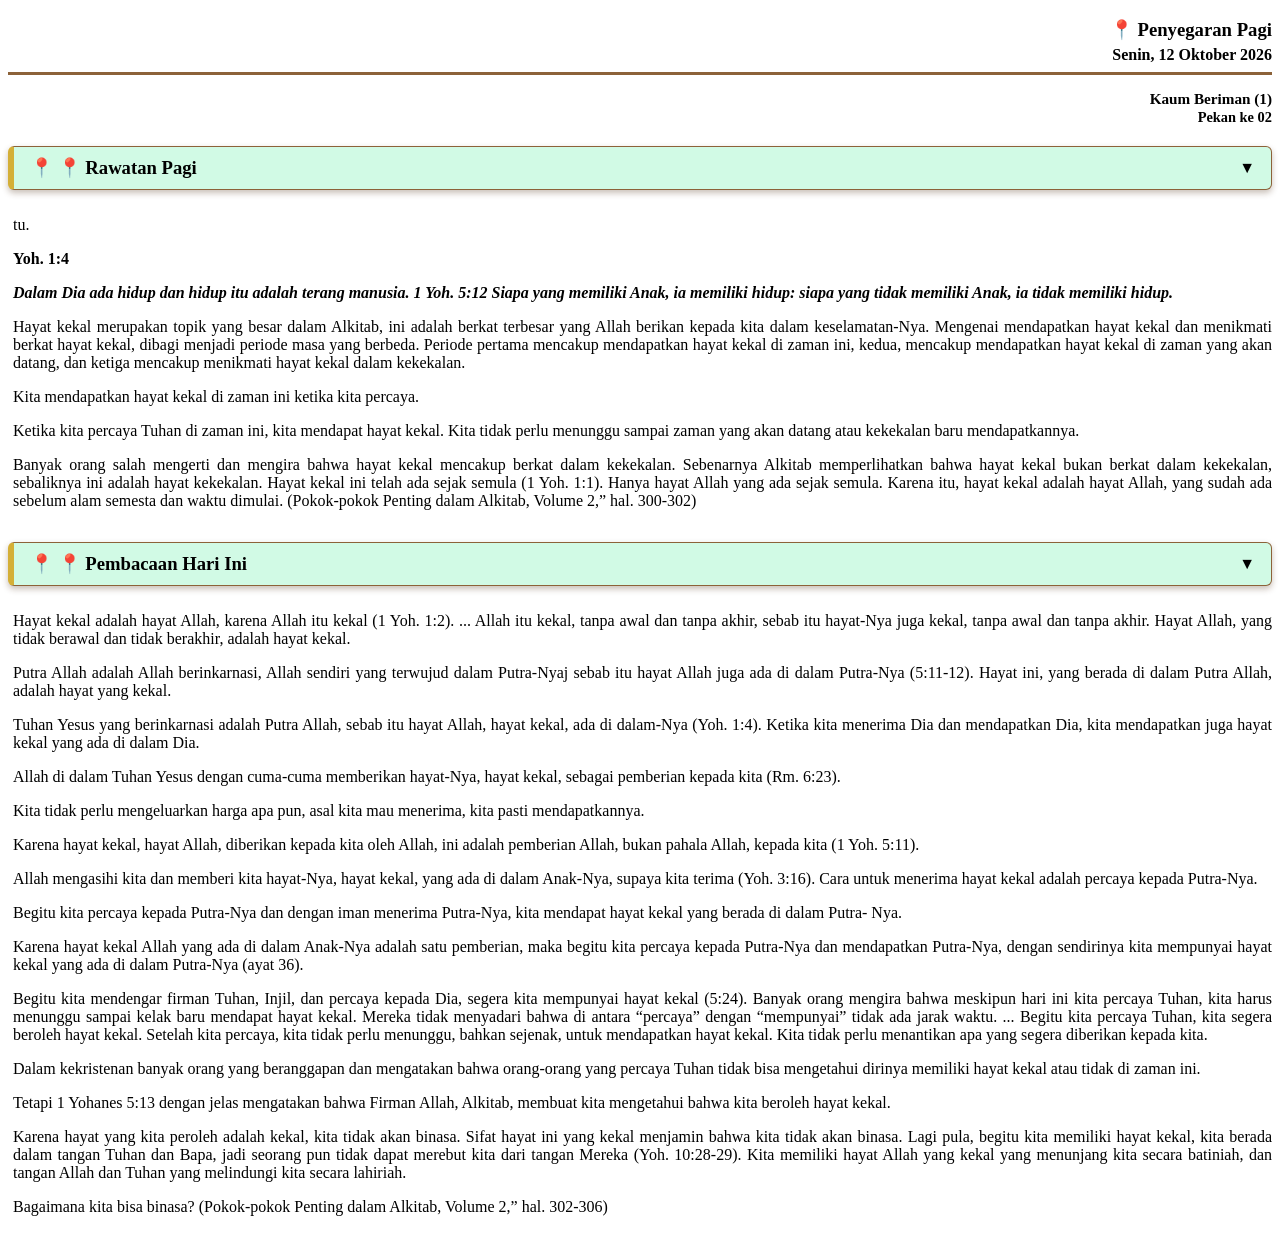
<file: data/teks/t_02_senin_01.html>
<!DOCTYPE html>
<html lang='id'>
<head>
    <meta charset='UTF-8'>
    <meta name='viewport' content='width=device-width, initial-scale=1.0'>
    <title>Penyegaran Pagi</title>
    <style>
        body { color: #000000; }
        h3 { margin-bottom: 5px; color: #000000; }
        .date-line { margin-bottom: 15px; border-bottom: 3px solid #8c6239; padding-bottom: 8px; font-weight: bold; color: #000000; }
        
        /* Tema Tradisional Jawa (Batik Sogan & Kayu Jati Emas) */
        .toggle-header {
            font-size: 14pt;
            color: #000000;
            font-weight: bold;
            cursor: pointer;
            user-select: none;
            margin-top: 20px;
            margin-bottom: 10px;
            display: flex;
            align-items: center;
            justify-content: space-between;
            padding: 10px 16px;
            background-color: #d1fae5;(135deg, #d1fae5 0%, #2d1a0a 100%);
            border: 1px solid #8c6239;
            border-left: 6px solid #d4af37;
            border-radius: 6px;
            box-shadow: 0 3px 6px rgba(74, 44, 17, 0.3);
            transition: all 0.2s;
        }
        .toggle-header:hover {
            background-color: #d1fae5;(135deg, #5c3d2e 0%, #3d261a 100%);
            box-shadow: 0 4px 8px rgba(74, 44, 17, 0.4);
        }
        .arrow {
            font-size: 12pt;
            color: #000000;
            transition: transform 0.3s;
        }
        .toggle-content {
            overflow: hidden;
            transition: max-height 0.3s ease-out;
            max-height: 3000px;
            padding-left: 5px;
            margin-top: 10px;
        }
        .pinned-section.collapsed .toggle-content {
            max-height: 0;
            margin-top: 0;
        }
        .pinned-section.collapsed .arrow {
            transform: rotate(-90deg);
        }

        .verse-ref { font-weight: bold; margin-bottom: 4px; color: #000000; }
        .verse-text { margin-bottom: 12px; text-align: justify; }
        p { margin-bottom: 12px; text-align: justify; }
    </style>
    <script>
        function toggleSection(element) {
            const parent = element.closest('.pinned-section');
            parent.classList.toggle('collapsed');
        }
    </script>
</head>
<body>
    <div class=\"mobile-container\">
  <h3 style="text-align: right;">📍 Penyegaran Pagi</h3>

  <div class="date-line" style="text-align: right;">Senin, 12 Oktober 2026</div>
<div style="text-align: right; font-weight: bold; font-size: 0.95em; color: #000000; margin-top: 2px;">Kaum Beriman (1)</div>
<div style="text-align: right; font-weight: bold; font-size: 0.9em; color: #000000; margin-top: 1px;">Pekan ke 02</div>

  <div class="pinned-section">
    <h4 class="toggle-header" onclick="toggleSection(this)">📍 📍 Rawatan Pagi <span class="arrow">▼</span></h4>
    <div class="toggle-content">
      <p>tu.</p>
      <p class="verse-ref"><strong>Yoh. 1:4</strong></p>
      <p class="verse-text"><strong><em>Dalam Dia ada hidup dan hidup itu adalah terang manusia. 1 Yoh. 5:12 Siapa yang memiliki Anak, ia memiliki hidup: siapa yang tidak memiliki Anak, ia tidak memiliki hidup.</em></strong></p>
      <p>Hayat kekal merupakan topik yang besar dalam Alkitab, ini adalah berkat terbesar yang Allah berikan kepada kita dalam keselamatan-Nya. Mengenai mendapatkan hayat kekal dan menikmati berkat hayat kekal, dibagi menjadi periode masa yang berbeda. Periode pertama mencakup mendapatkan hayat kekal di zaman ini, kedua, mencakup mendapatkan hayat kekal di zaman yang akan datang, dan ketiga mencakup menikmati hayat kekal dalam kekekalan.</p>
      <p>Kita mendapatkan hayat kekal di zaman ini ketika kita percaya.</p>
      <p>Ketika kita percaya Tuhan di zaman ini, kita mendapat hayat kekal. Kita tidak perlu menunggu sampai zaman yang akan datang atau kekekalan baru mendapatkannya.</p>
      <p>Banyak orang salah mengerti dan mengira bahwa hayat kekal mencakup berkat dalam kekekalan. Sebenarnya Alkitab memperlihatkan bahwa hayat kekal bukan berkat dalam kekekalan, sebaliknya ini adalah hayat kekekalan. Hayat kekal ini telah ada sejak semula (1 Yoh. 1:1). Hanya hayat Allah yang ada sejak semula. Karena itu, hayat kekal adalah hayat Allah, yang sudah ada sebelum alam semesta dan waktu dimulai. (Pokok-pokok Penting dalam Alkitab, Volume 2,” hal. 300-302)</p>
    </div>
  </div>
  <div class="pinned-section">
    <h4 class="toggle-header" onclick="toggleSection(this)">📍 📍 Pembacaan Hari Ini <span class="arrow">▼</span></h4>
    <div class="toggle-content">
      <p>Hayat kekal adalah hayat Allah, karena Allah itu kekal (1 Yoh. 1:2). ... Allah itu kekal, tanpa awal dan tanpa akhir, sebab itu hayat-Nya juga kekal, tanpa awal dan tanpa akhir. Hayat Allah, yang tidak berawal dan tidak berakhir, adalah hayat kekal.</p>
      <p>Putra Allah adalah Allah berinkarnasi, Allah sendiri yang terwujud dalam Putra-Nyaj sebab itu hayat Allah juga ada di dalam Putra-Nya (5:11-12). Hayat ini, yang berada di dalam Putra Allah, adalah hayat yang kekal.</p>
      <p>Tuhan Yesus yang berinkarnasi adalah Putra Allah, sebab itu hayat Allah, hayat kekal, ada di dalam-Nya (Yoh. 1:4). Ketika kita menerima Dia dan mendapatkan Dia, kita mendapatkan juga hayat kekal yang ada di dalam Dia.</p>
      <p>Allah di dalam Tuhan Yesus dengan cuma-cuma memberikan hayat-Nya, hayat kekal, sebagai pemberian kepada kita (Rm. 6:23).</p>
      <p>Kita tidak perlu mengeluarkan harga apa pun, asal kita mau menerima, kita pasti mendapatkannya.</p>
      <p>Karena hayat kekal, hayat Allah, diberikan kepada kita oleh Allah, ini adalah pemberian Allah, bukan pahala Allah, kepada kita (1 Yoh. 5:11).</p>
      <p>Allah mengasihi kita dan memberi kita hayat-Nya, hayat kekal, yang ada di dalam Anak-Nya, supaya kita terima (Yoh. 3:16). Cara untuk menerima hayat kekal adalah percaya kepada Putra-Nya.</p>
      <p>Begitu kita percaya kepada Putra-Nya dan dengan iman menerima Putra-Nya, kita mendapat hayat kekal yang berada di dalam Putra- Nya.</p>
      <p>Karena hayat kekal Allah yang ada di dalam Anak-Nya adalah satu pemberian, maka begitu kita percaya kepada Putra-Nya dan mendapatkan Putra-Nya, dengan sendirinya kita mempunyai hayat kekal yang ada di dalam Putra-Nya (ayat 36).</p>
      <p>Begitu kita mendengar firman Tuhan, Injil, dan percaya kepada Dia, segera kita mempunyai hayat kekal (5:24). Banyak orang mengira bahwa meskipun hari ini kita percaya Tuhan, kita harus menunggu sampai kelak baru mendapat hayat kekal. Mereka tidak menyadari bahwa di antara “percaya” dengan “mempunyai” tidak ada jarak waktu. ... Begitu kita percaya Tuhan, kita segera beroleh hayat kekal. Setelah kita percaya, kita tidak perlu menunggu, bahkan sejenak, untuk mendapatkan hayat kekal. Kita tidak perlu menantikan apa yang segera diberikan kepada kita.</p>
      <p>Dalam kekristenan banyak orang yang beranggapan dan mengatakan bahwa orang-orang yang percaya Tuhan tidak bisa mengetahui dirinya memiliki hayat kekal atau tidak di zaman ini.</p>
      <p>Tetapi 1 Yohanes 5:13 dengan jelas mengatakan bahwa Firman Allah, Alkitab, membuat kita mengetahui bahwa kita beroleh hayat kekal.</p>
      <p>Karena hayat yang kita peroleh adalah kekal, kita tidak akan binasa. Sifat hayat ini yang kekal menjamin bahwa kita tidak akan binasa. Lagi pula, begitu kita memiliki hayat kekal, kita berada dalam tangan Tuhan dan Bapa, jadi seorang pun tidak dapat merebut kita dari tangan Mereka (Yoh. 10:28-29). Kita memiliki hayat Allah yang kekal yang menunjang kita secara batiniah, dan tangan Allah dan Tuhan yang melindungi kita secara lahiriah.</p>
      <p>Bagaimana kita bisa binasa? (Pokok-pokok Penting dalam Alkitab, Volume 2,” hal. 302-306)</p>
    </div>
  </div>
    </div>
</body>
</html>
</file>
<file: styles.css>
body {
    background: #111111;
    margin: 0;
    padding: 0;
    display: flex;
    justify-content: center;
    align-items: center;
    height: 100vh;
    overflow: hidden;
    font-family: -apple-system, BlinkMacSystemFont, "Segoe UI", Roboto, Helvetica, Arial, sans-serif;
}

.app-container {
    width: 100%;
    max-width: 400px;
    height: 100vh;
    max-height: 800px;
    background-color: #ffffff;
    box-shadow: 0 10px 30px rgba(0, 0, 0, 0.5);
    border-radius: 28px;
    position: relative;
    display: flex;
    flex-direction: column;
    justify-content: space-between;
    overflow: hidden;
}

.app-header {
    background-color: #1b4d3e;
    color: #ffffff;
    padding: 14px 18px;
    display: flex;
    align-items: center;
    justify-content: space-between;
    flex-shrink: 0;
}

.header-title {
    font-size: 1.05rem;
    font-weight: bold;
}

.header-subtitle {
    font-size: 0.78rem;
    opacity: 0.85;
}

.menu-btn {
    background: none;
    border: none;
    color: #ffffff;
    font-size: 1.4rem;
    cursor: pointer;
}

#main-content {
    flex: 1;
    overflow-y: auto;
}

.hero-section {
    width: 100%;
    height: 180px;
    background: linear-gradient(135deg, #1b4d3e 0%, #2e8b57 100%);
    display: flex;
    align-items: center;
    justify-content: center;
    flex-shrink: 0;
}

.hero-text-overlay {
    color: #ffffff;
    font-size: 1.6rem;
    font-weight: bold;
    letter-spacing: 0.5px;
    text-shadow: 0 2px 4px rgba(0,0,0,0.2);
}

.date-section {
    text-align: center;
    padding: 18px 20px 8px 20px;
}

.date-section h2 {
    font-size: 1.2rem;
    color: #1b4d3e;
    margin: 0 0 4px 0;
}

.date-section p {
    font-size: 0.85rem;
    color: #666666;
    margin: 0;
}

.menu-actions {
    padding: 12px 20px 20px 20px;
    display: flex;
    flex-direction: column;
    gap: 10px;
}

.menu-action-btn {
    background-color: #215a46;
    color: #ffffff;
    border: none;
    border-radius: 24px;
    padding: 12px 20px;
    font-size: 0.95rem;
    font-weight: 500;
    display: flex;
    align-items: center;
    justify-content: space-between;
    cursor: pointer;
    box-shadow: 0 3px 8px rgba(33, 90, 70, 0.2);
}

.btn-left {
    display: flex;
    align-items: center;
    gap: 10px;
}

.arrow {
    font-size: 1.2rem;
}

.app-footer {
    text-align: center;
    padding: 10px;
    font-size: 0.75rem;
    color: #888888;
    background-color: #f9f9f9;
    flex-shrink: 0;
}
</file>
